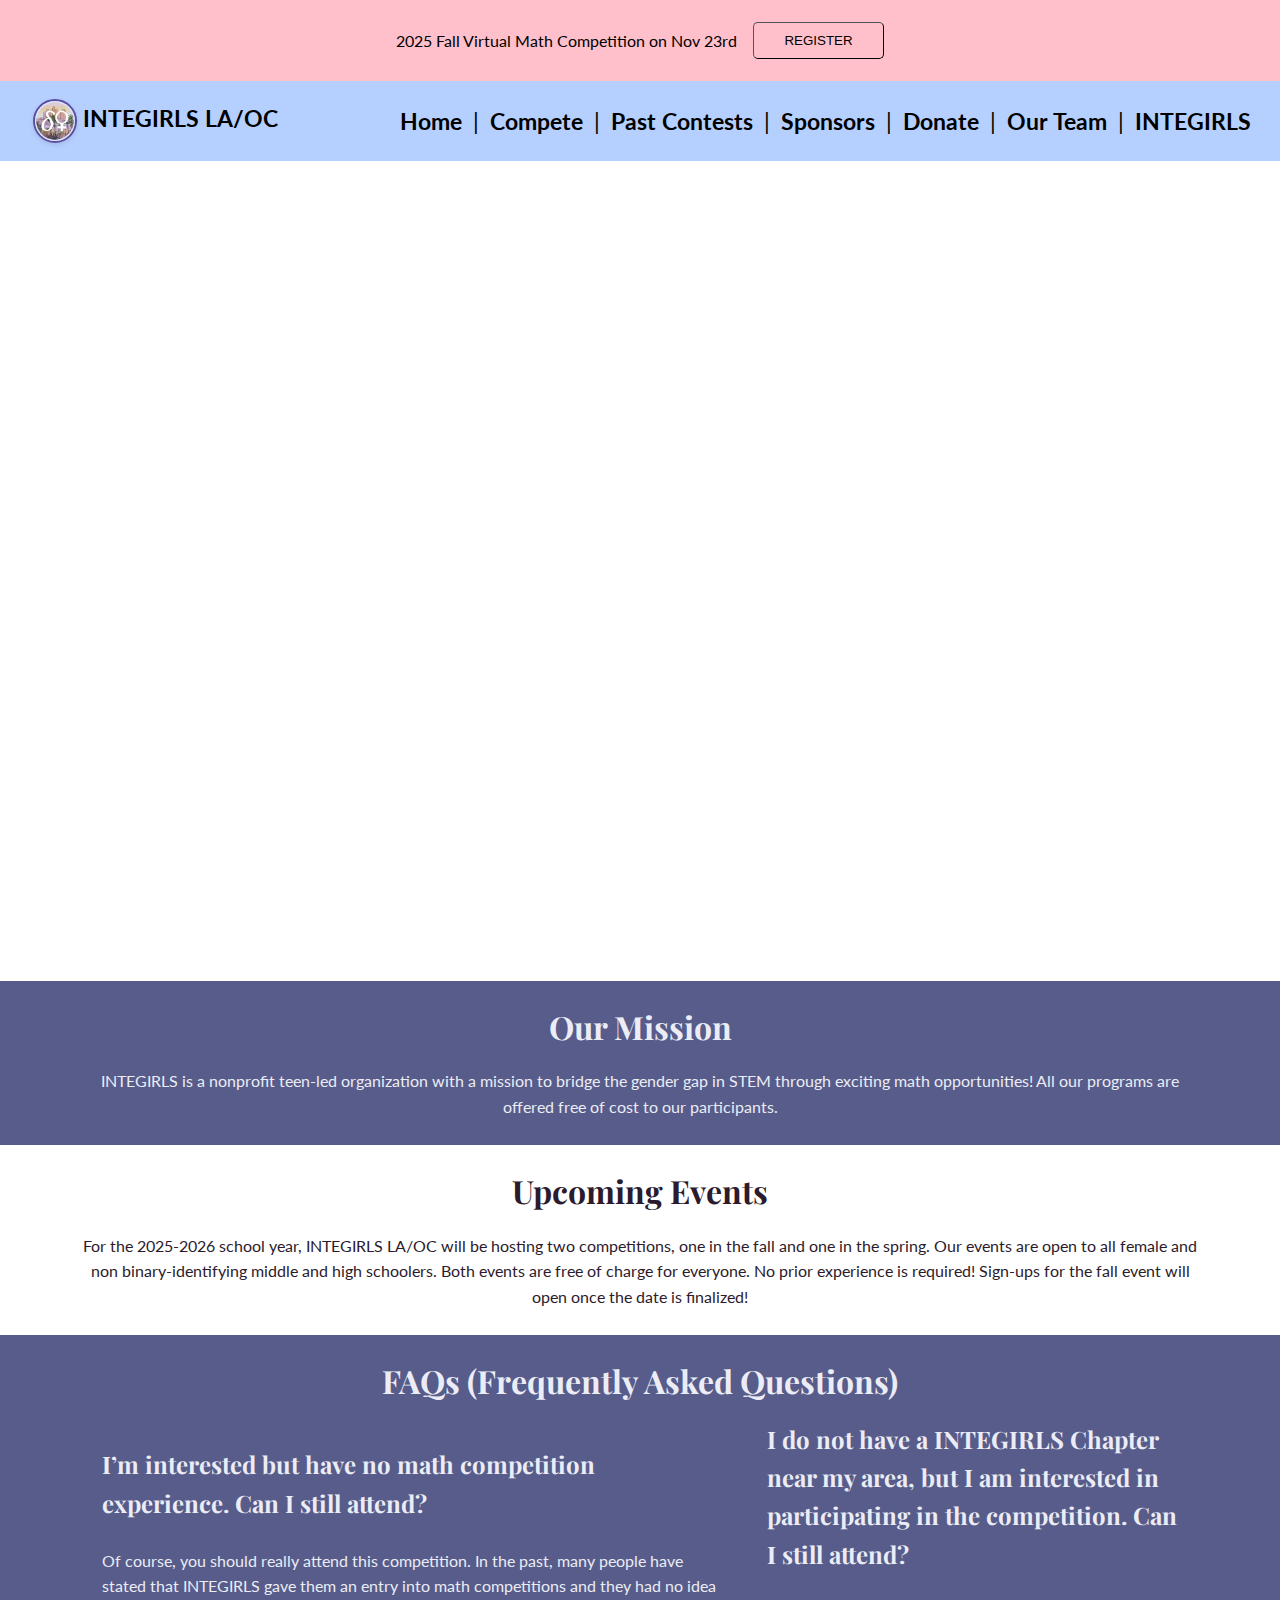
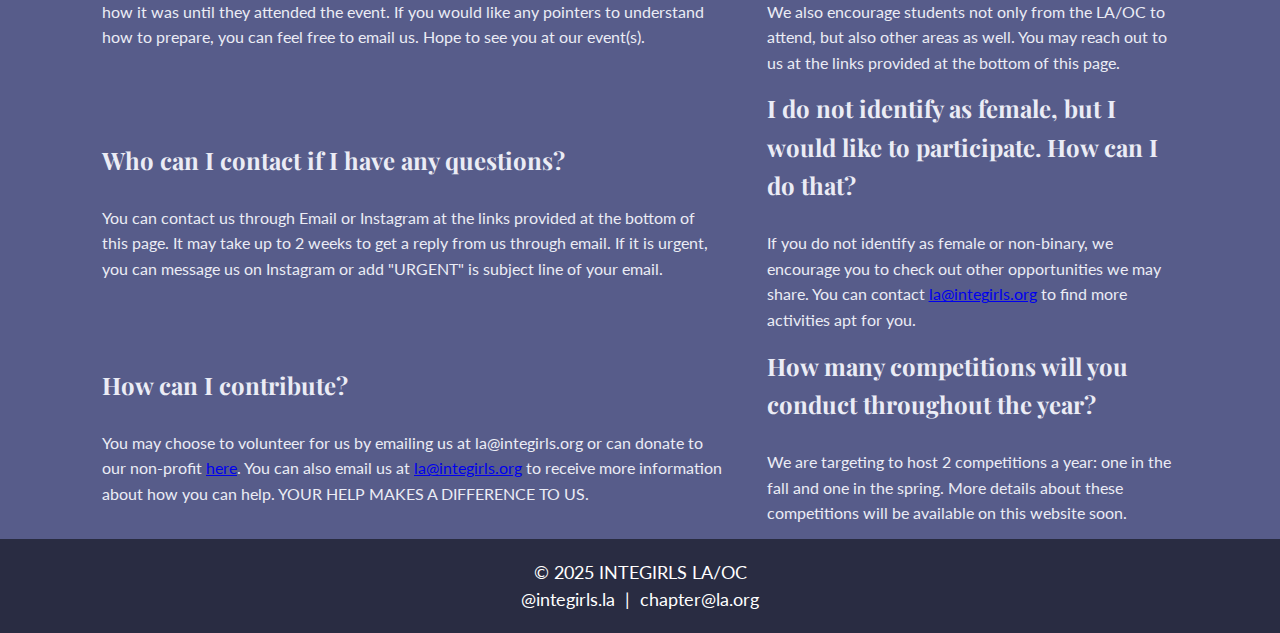
<file: index.html>
<!DOCTYPE html>
<html lang = "en">
<head>
    <title>INTEGIRLS LA/OC</title>
    <meta charset="UTF-8">
    <meta name="viewport" content="width=device-width, initial-scale=1">
    
    <!--<link rel="icon" type="image/x-icon" href="header-footer/ig_logo.jpg">-->
    <link rel="icon" type="image/png" href="header-footer/favicon.ico">
    
    <link rel="stylesheet" href="index-style.css">
    <link rel="preconnect" href="https://fonts.googleapis.com">
    <link rel="preconnect" href="https://fonts.gstatic.com" crossorigin>
    <link rel="stylesheet" href="https://fonts.googleapis.com/css2?family=Lato:wght@400;700&family=Playfair+Display:ital,wght@0,400..900;1,400..900&display=swap">
</head>
<body>
    <!--Announcement bar-->
    <div id="announcement-placeholder">
        <script>
            fetch("announcement/announcement.html")
            .then(response => response.text())
            .then(data => {
            document.getElementById("announcement-placeholder").innerHTML = data;
            });
        </script>
    </div>
    <div class="main-body">
        <!-- Header -->
        <div class="top-bar">
            <table style="width: 100%;">
                <tr>
                    <td style="text-align: left;">
                        <span style="line-height: 1"><b>  </b></span>
                        <img src="header-footer/ig_logo.jpg" alt="Logo" class="header-logo">
                        <span style="line-height: 1"><b>INTEGIRLS LA/OC</b></span>
                    </td>
                    <td style="text-align: right;">
                        <a href="/">Home</a> |
                        <a href="/compete">Compete</a> |
                        <a href="/pastcontests">Past Contests</a> |
                        <a href="/sponsors">Sponsors</a> |
                        <a href="/donate">Donate</a> |
                        <a href="/team">Our Team</a> |
                        <a href="https://www.integirls.org/"  target="_blank">INTEGIRLS</a>
                    </td>
                </tr>
            </table>
        </div>

        <main>
            <section class="hero">
                <h1 class="fade-in">INTEGIRLS LA/OC</h1>
            </section>

            <!-- Add your mission statement below -->
            <section class="mission">
                <h2>Our Mission</h2>
                <p>INTEGIRLS is a nonprofit teen-led organization with a mission to bridge the gender gap in STEM through exciting math opportunities! All our programs are offered free of cost to our participants.</p>
            </section>

            <!-- Add something you want to highlight on the homepage, such as an upcoming event, below! (placeholder modified from Bay Area website)-->
            <section class="long-announcement">
                <h2>Upcoming Events</h2>
                <p>For the 2025-2026 school year, INTEGIRLS LA/OC will be hosting two competitions, one in the fall and one in the spring.
                    Our events are open to all female and non binary-identifying middle and high schoolers. Both events are free of charge for everyone. No prior experience is required!
                    Sign-ups for the fall event will open once the date is finalized!</p>
            </section>

            <section class="faq">
                <h2>FAQs (Frequently Asked Questions)</h2>
                <table>
                    <tr>
                        <td style="padding-left: 20px; padding-right: 20px; text-align: left;">
                            <h4>I’m interested but have no math competition experience. Can I still attend?</h4><br>
                            Of course, you should really attend this competition. In the past, many people have stated that INTEGIRLS gave them an entry into math competitions and they had no idea how it was until they attended the event. If you would like any pointers to understand how to prepare, you can feel free to email us. Hope to see you at our event(s).
                        </td>
                        <td style="padding-left: 20px; padding-right: 20px; text-align: left;">
                            <h4>I do not have a INTEGIRLS Chapter near my area, but I am interested in participating in the competition. Can I still attend?</h4><br>
                            We also encourage students not only from the LA/OC to attend, but also other areas as well. You may reach out to us at the links provided at the bottom of this page.
                        </td>
                    </tr>
                    <tr>
                        <td style="padding-left: 20px; padding-right: 20px; text-align: left;">
                            <h4>Who can I contact if I have any questions?</h4><br>
                            You can contact us through Email or Instagram at the links provided at the bottom of this page. It may take up to 2 weeks to get a reply from us through email. If it is urgent, you can message us on Instagram or add "URGENT" is subject line of your email. 
                        </td>
                        <td style="padding-left: 20px; padding-right: 20px; text-align: left;">
                            <h4>I do not identify as female, but I would like to participate. How can I do that?</h4><br>
                            If you do not identify as female or non-binary, we encourage you to check out other opportunities we may share. You can contact <a href="mailto:la@integirls.org">la@integirls.org</a> to find more activities apt for you.
                        </td>
                    </tr>
                    <tr>
                        <td style="padding-left: 20px; padding-right: 20px; text-align: left;">
                            <h4>How can I contribute?</h4><br>
                            You may choose to volunteer for us by emailing us at la@integirls.org or can donate to our non-profit <a href="https://integirls.github.io/donate/index.html">here</a>. You can also email us at <a href="mailto:la@integirls.org">la@integirls.org</a> to receive more information about how you can help. YOUR HELP MAKES A DIFFERENCE TO US. 
                        </td>
                        <td style="padding-left: 20px; padding-right: 20px; text-align: left;">
                            <h4>How many competitions will you conduct throughout the year?</h4><br>
                            We are targeting to host 2 competitions a year: one in the fall and one in the spring. More details about these competitions will be available on this website soon.
                        </td>
                    </tr>
                </table>
            </section>
        </main>

        <!-- Footer -->
        <div class="footer">
            <div>© 2025 INTEGIRLS LA/OC</div>
            <div>
                <a href="https://www.instagram.com/integirls.la" target="_blank">@integirls.la</a> |
                <a href="mailto:la@integirls.org">chapter@la.org</a>
            </div>
        </div>
    </div>
</body>
</html>
</file>
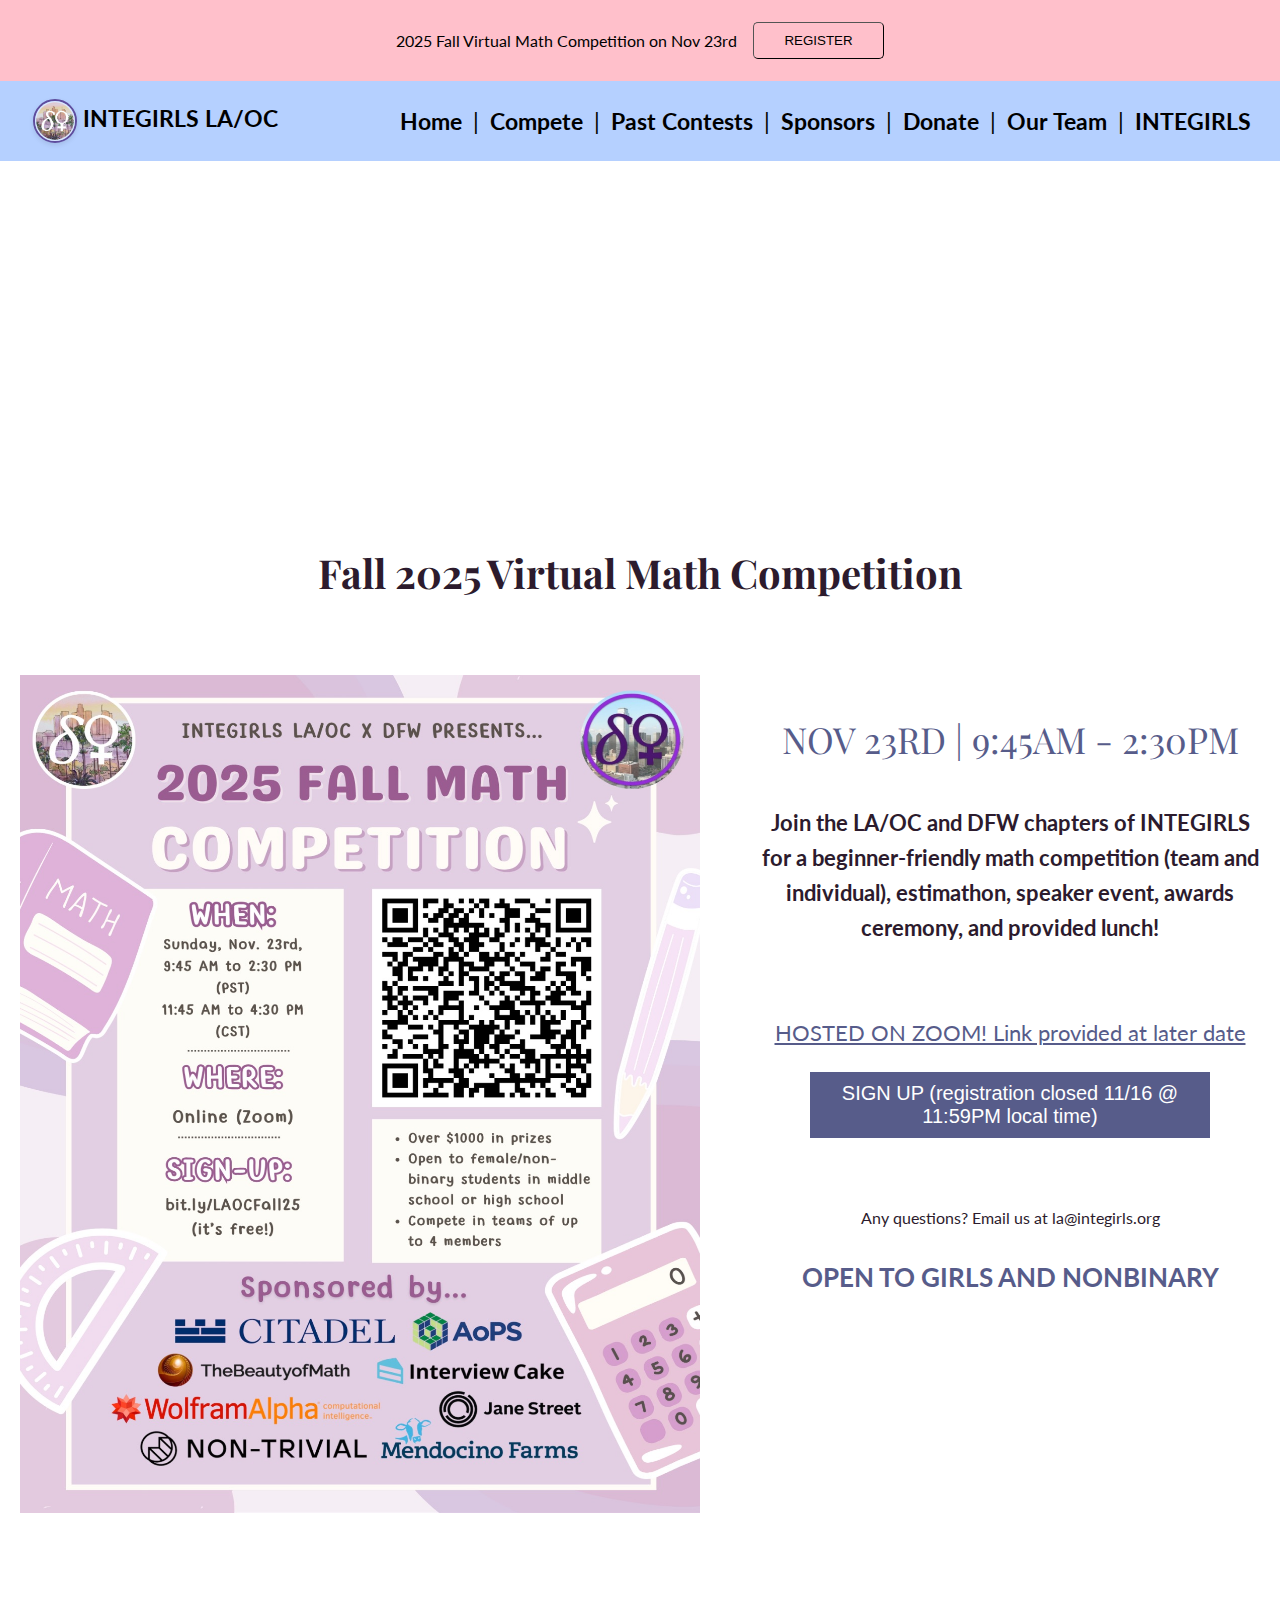
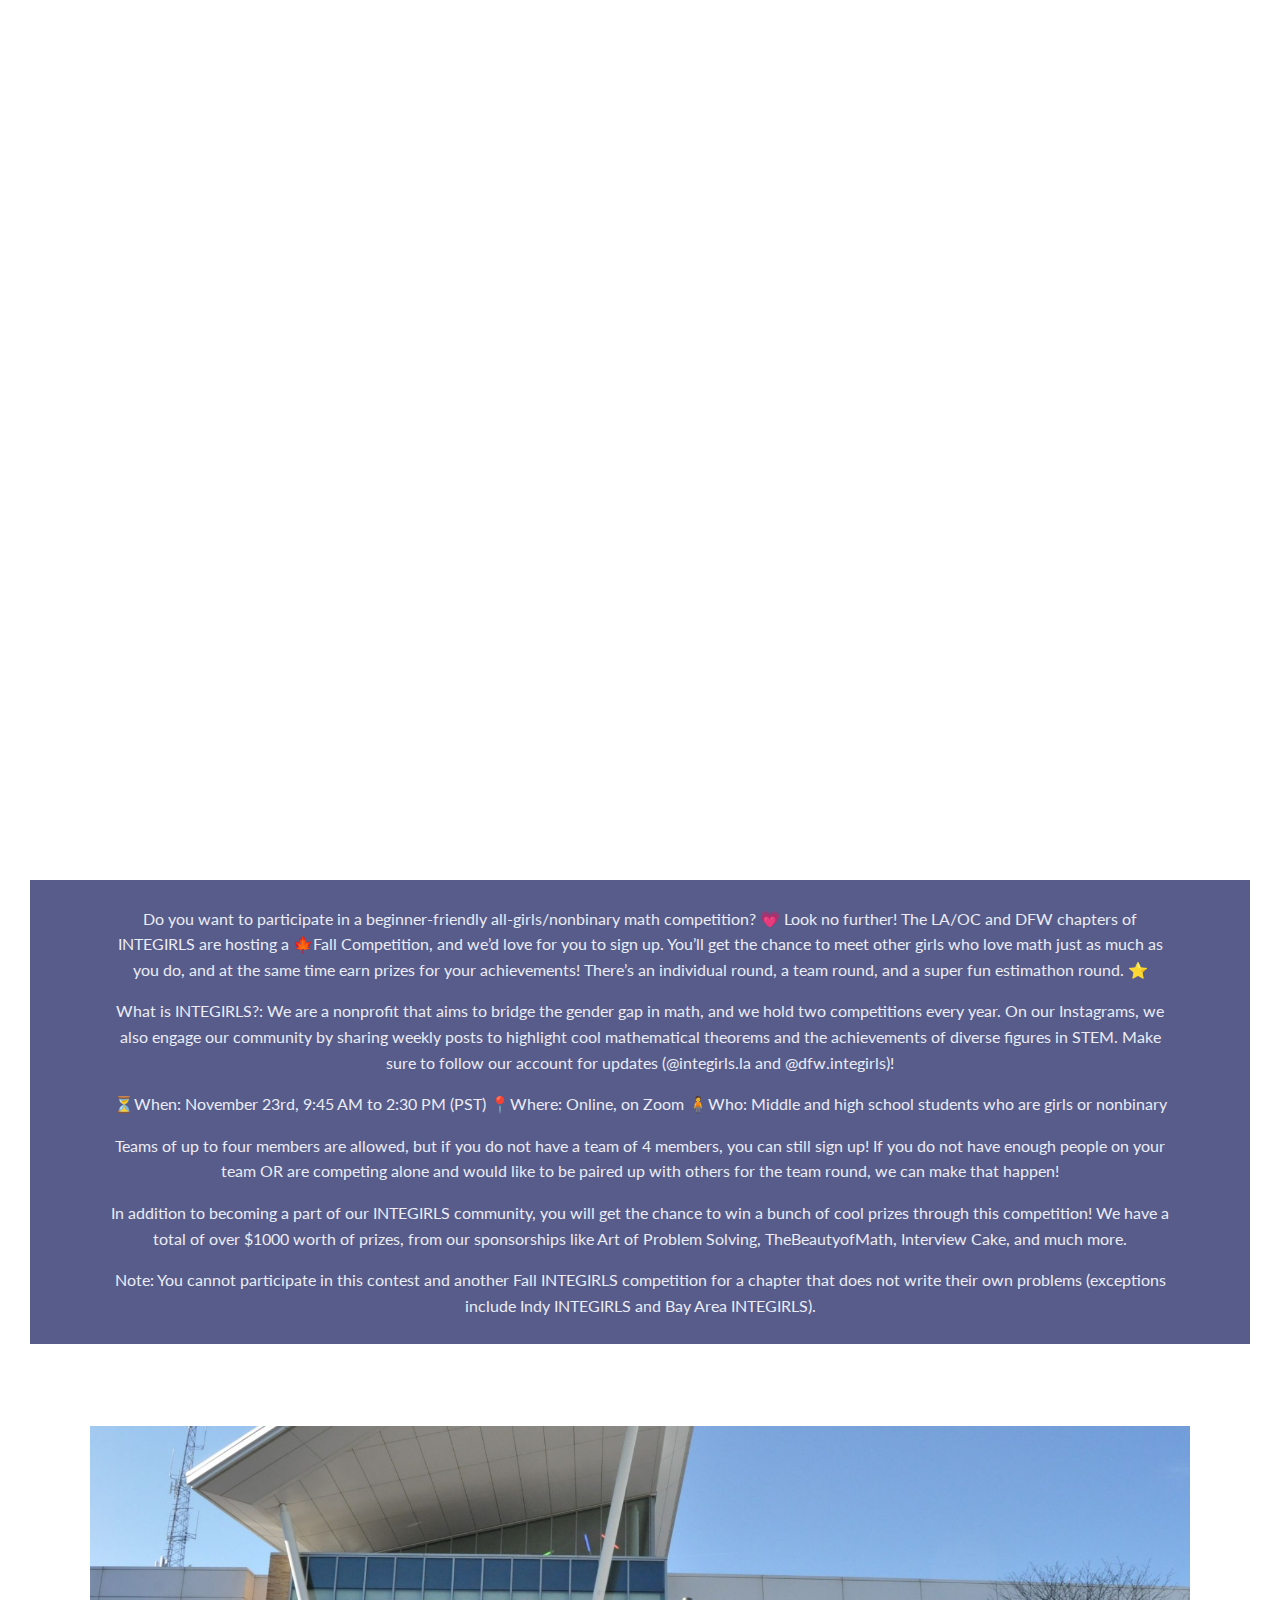
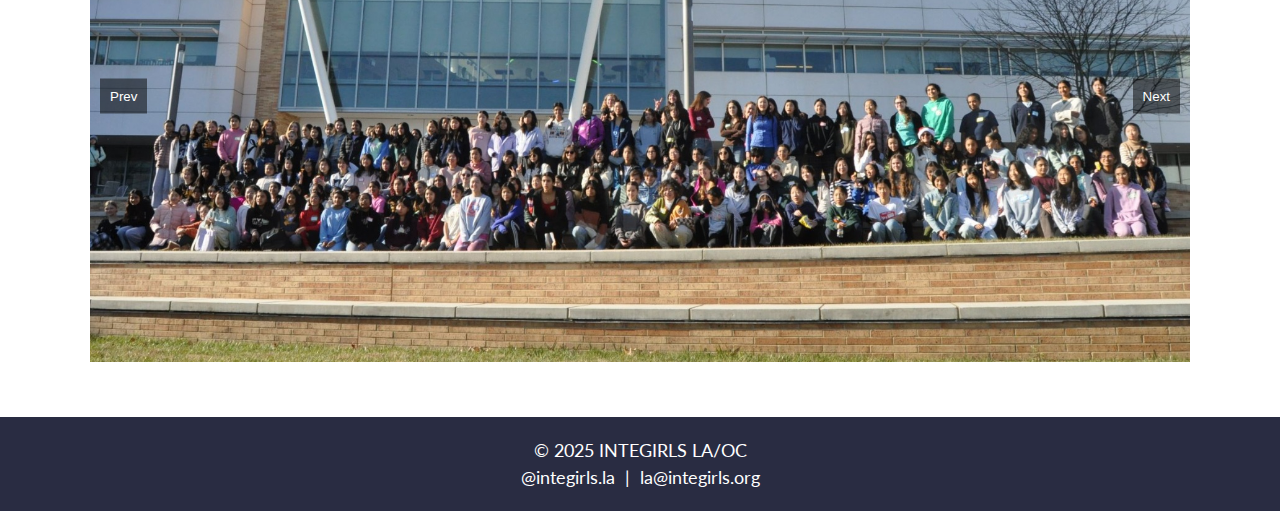
<file: compete/index.html>
<!DOCTYPE html>
<html lang = "en">
<head>
    <title>Compete</title>
    <meta charset="UTF-8">
    <meta name="viewport" content="width=device-width, initial-scale=1">
    <!--<link rel="icon" type="image/x-icon" href="../header-footer/ig_logo.jpg">-->
    <link rel="icon" type="image/png" href="../header-footer/favicon.ico">
    <link rel="stylesheet" href="../index-style.css">
    <link rel="stylesheet" href="compete-style.css">
    <link rel="preconnect" href="https://fonts.googleapis.com">
    <link rel="preconnect" href="https://fonts.gstatic.com" crossorigin>
    <link rel="stylesheet" href="https://fonts.googleapis.com/css2?family=Lato:wght@400;700&family=Playfair+Display:ital,wght@0,400..900;1,400..900&display=swap">
</head>
<body>
    <!--Announcement bar-->
    <div id="announcement-placeholder">
        <script>
            fetch("../announcement/announcement.html")
            .then(response => response.text())
            .then(data => {
            document.getElementById("announcement-placeholder").innerHTML = data;
            });
        </script>
    </div>
    <div class="main-body">
        <!-- Header -->
        <div class="top-bar">
            <table style="width: 100%;">
                <tr>
                    <td style="text-align: left;">
                        <span style="line-height: 1"><b>  </b></span>
                        <img src="../header-footer/ig_logo.jpg" alt="Logo" class="header-logo">
                        <span style="line-height: 1"><b>INTEGIRLS LA/OC</b></span>
                    </td>
                    <td style="text-align: right;">
                        <a href="../">Home</a> |
                        <a href="/">Compete</a> |
                        <a href="../pastcontests">Past Contests</a> |
                        <a href="../sponsors">Sponsors</a> |
                        <a href="../donate">Donate</a> |
                        <a href="../team">Our Team</a> |
                        <a href="https://www.integirls.org/"  target="_blank">INTEGIRLS</a>
                    </td>
                </tr>
            </table>
        </div>

        <main>
            <section class="hero">
                <h1 class="fade-in">Compete</h1>
            </section>

            <!-- Add your next competition below -->
            <section class="upcoming">
                <h2 align="center">Fall 2025 Virtual Math Competition</h2>
            </section>

            <!-- Add your event poster image and registration links below -->
        
        
        
        
        
            
    <div class="container">
                <div class="left_box">
                    
                    <img src="compete-images/INTEGIRLS_LAOC_Fall_2025_Flyer_1.jpeg" alt="Competition Flyer" width="680" height="838">  
                </div>
                
                <div class="right_box">
                <p align="center" class="p1"> NOV 23RD | 9:45AM - 2:30PM</p>
                
                <p align="center" class="p2"> <strong>Join the LA/OC and DFW chapters of INTEGIRLS for a beginner-friendly math competition (team and individual), estimathon, speaker event, awards ceremony, and provided lunch! </strong></p>
                <br>
                
                
                <p align="center" class="p3"><a href="tbdzoomlink" style="color:#575c8a" >HOSTED ON ZOOM! Link provided at later date</a></p>
                
                
                <form action="bit.ly/LAOCFall25">            
                <button class="custom-button">SIGN UP (registration closed 11/16 @ 11:59PM local time)</button>
                </form>
                
                <br>
                <br>
                
                <p align="center">Any questions? Email us at la@integirls.org                </p>
                <p align="center" class="p5"><strong>OPEN TO GIRLS AND NONBINARY </strong></p>
                </div>

                <div class="form_box">
                <iframe src="https://docs.google.com/forms/d/e/1FAIpQLSdY1HJECJLNvhqYPu21M5RD-ClQ_DAelURuhwPdj5CUDjdkQw/viewform"
                width="500" height="800" frameborder="0" marginheight="0" marginwidth="0">
                Sign-Ups for the 2025 Fall LA/OC & DFW INTEGIRLS Math Competition
                </iframe>
                 </div>
            </div>
            

            
    </div>


    <div class="faq">
            <!-- Add something you want to show your appreciation)-->
    <section>
    
        
        
        <p align="center">Do you want to participate in a beginner-friendly all-girls/nonbinary math competition? 💗 Look no further! The LA/OC and DFW chapters of INTEGIRLS are hosting a 🍁Fall Competition, and we’d love for you to sign up. You’ll get the chance to meet other girls who love math just as much as you do, and at the same time earn prizes for your achievements! There’s an individual round, a team round, and a super fun estimathon round. ⭐️ </p>

    <p align="center">
    What is INTEGIRLS?: We are a nonprofit that aims to bridge the gender gap in math, and we hold two competitions every year. On our Instagrams, we also engage our community by sharing weekly posts to highlight cool mathematical theorems and the achievements of diverse figures in STEM. Make sure to follow our account for updates (@integirls.la and @dfw.integirls)!</p>

    <p align="center">

    ⏳When: November 23rd, 9:45 AM to 2:30 PM (PST)
    📍Where: Online, on Zoom
    🧍Who: Middle and high school students who are girls or nonbinary
    </p>

    <p align="center">
    Teams of up to four members are allowed, but if you do not have a team of 4 members, you can still sign up!
    If you do not have enough people on your team OR are competing alone and would like to be paired up with others for the team round, we can make that happen!
</p>

    <p align="center">In addition to becoming a part of our INTEGIRLS community, you will get the chance to win a bunch of cool prizes through this competition!
We have a total of over $1000 worth of prizes, from our sponsorships like Art of Problem Solving, TheBeautyofMath, Interview Cake, and much more.
</p>

<p align="center">Note: You cannot participate in this contest and another Fall INTEGIRLS competition for a chapter that does not write their own problems (exceptions include Indy INTEGIRLS and Bay Area INTEGIRLS). </p>
            </section>
    
    </div>
            
            <br>
            <br>
            
    
    
    
    <div class="slider">
        <div class="slider-wrapper">
            <div class="slide"><img src="./compete-images/event01.jpg" alt="Image1"></div>

            <div class="slide"><img src="./compete-images/event02.jpg" alt="Image2"></div>

            <div class="slide"><img src="./compete-images/event03.jpg" alt="Image3"></div>
            
            <div class="slide"><img src="./compete-images/event04.jpg" alt="Image4"></div>
            
            <div class="slide"><img src="./compete-images/event05.jpg" alt="Image5"></div>

        </div>

        <button class="prev">Prev</button>


        <button class="next">Next</button>



    </div>


    
    
    
    <br>
    <br>
            

    
    
    
    



    
            
    </main>

    <!-- image slider controller-->
    <script>
    const sliderWrapper = document.querySelector('.slider-wrapper');
    const slides = document.querySelectorAll('.slide');
    const prevButton = document.querySelector('.prev');
    const nextButton = document.querySelector('.next');

    let currentIndex = 0;

    prevButton.addEventListener('click', () => {

        if (currentIndex > 0) {
            currentIndex--;
            updateSliderPosition();
        }
    });


    nextButton.addEventListener('click', () => {

        if (currentIndex < slides.length - 1) {
            currentIndex++;
            updateSliderPosition();
        }


    });


    function updateSliderPosition() {
        sliderWrapper.style.transform = `translateX(-${currentIndex * 100}%)`;
    }

    </script>


        <!-- Footer -->
        <div class="footer">
            <div>© 2025 INTEGIRLS LA/OC</div>
            <div>
                <a href="https://www.instagram.com/integirls.la" target="_blank">@integirls.la</a> |
                <a href="mailto:la@integirls.org">la@integirls.org</a>
            </div>
        </div>
    </div>
</body>
</html>
</file>
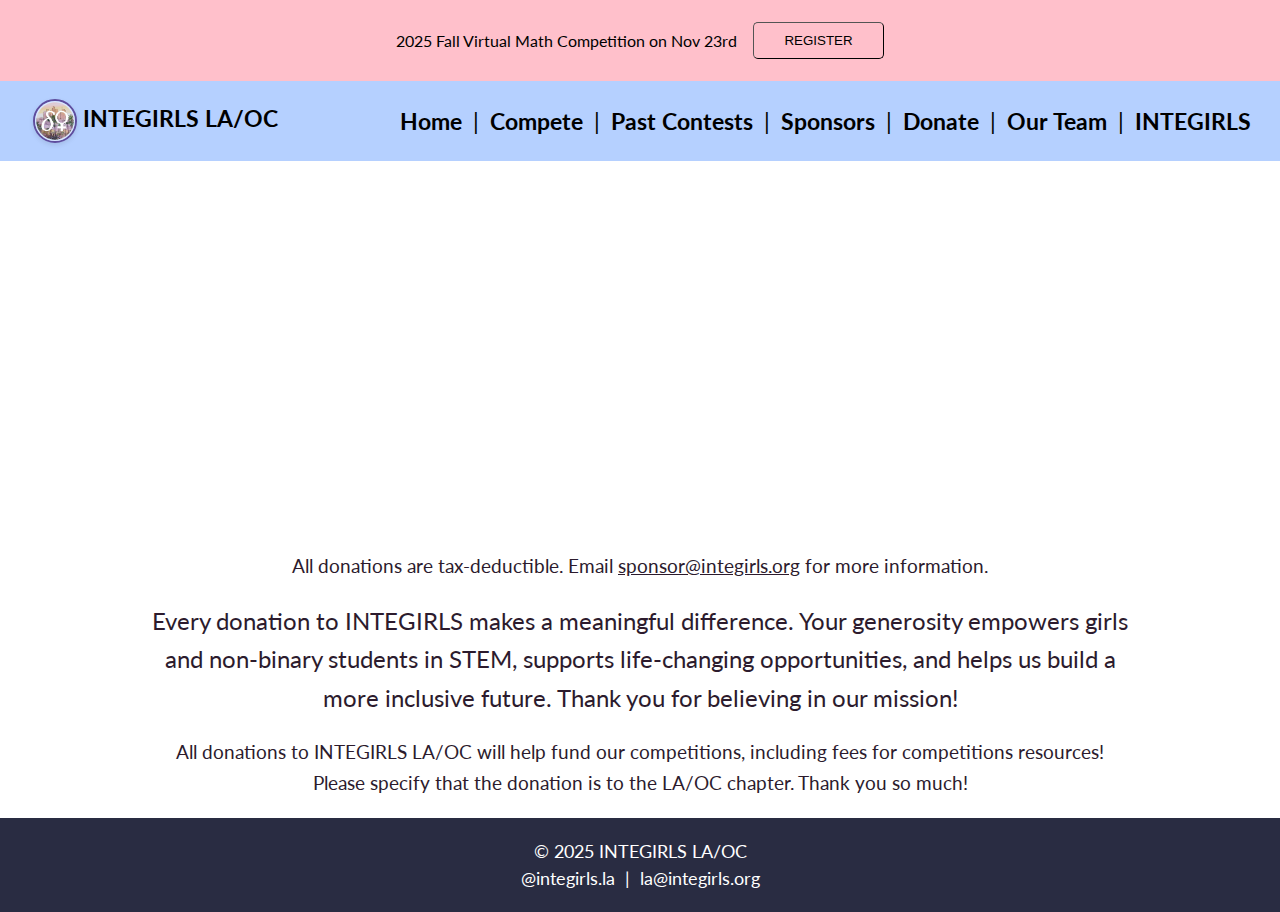
<file: donate/index.html>
<!DOCTYPE html>
<html lang = "en">
<head>
    <title>INTEGIRLS LA/OC</title>
    <meta charset="UTF-8">
    <meta name="viewport" content="width=device-width, initial-scale=1">
    <!--<link rel="icon" type="image/x-icon" href="../header-footer/ig_logo.jpg">-->
    <link rel="icon" type="image/png" href="../header-footer/favicon.ico">
    <link rel="stylesheet" href="../index-style.css">
    <link rel="stylesheet" href="donate-style.css">
    <link rel="preconnect" href="https://fonts.googleapis.com">
    <link rel="preconnect" href="https://fonts.gstatic.com" crossorigin>
    <link rel="stylesheet" href="https://fonts.googleapis.com/css2?family=Lato:wght@400;700&family=Montserrat:wght@600;700&display=swap">
</head>
<body>
    <!--Announcement bar-->
    <div id="announcement-placeholder">
        <script>
            fetch("../announcement/announcement.html")
            .then(response => response.text())
            .then(data => {
            document.getElementById("announcement-placeholder").innerHTML = data;
            });
        </script>
    </div>
    <div class="main-body">
        <!-- Header -->
        <div class="top-bar">
            <table style="width: 100%;">
                <tr>
                    <td style="text-align: left;">
                        <span style="line-height: 1"><b>  </b></span>
                        <img src="../header-footer/ig_logo.jpg" alt="Logo" class="header-logo">
                        <span style="line-height: 1"><b>INTEGIRLS LA/OC</b></span>
                    </td>
                    <td style="text-align: right;">
                        <a href="../">Home</a> |
                        <a href="../compete">Compete</a> |
                        <a href="../pastcontests">Past Contests</a> |
                        <a href="../sponsors">Sponsors</a> |
                        <a href="/">Donate</a> |
                        <a href="../team">Our Team</a> |
                        <a href="https://www.integirls.org/"  target="_blank">INTEGIRLS</a>
                    </td>
                </tr>
            </table>
        </div>


        <main>
            <section class="donate-hero">
                <h1 class="fade-in">Donate</h1>
            </section>
            <p id="red-text">
                All donations are tax-deductible. Email <u>sponsor@integirls.org</u> for more information.
            </p>
            <!-- edit the following text if you'd like to include anything or state something differently -->
            <p class="large-text">
                Every donation to INTEGIRLS makes a meaningful difference.
                Your generosity empowers girls and non-binary students in STEM, supports life-changing opportunities, and helps us build a more inclusive future.
                Thank you for believing in our mission!
            </p>

            <!-- edit the following text to indicate what your funds will be used for, and what chapter you are -->
            <p class="small-text">
                All donations to INTEGIRLS LA/OC will help fund our competitions, including fees for competitions resources!
                Please specify that the donation is to the LA/OC chapter. Thank you so much!
            </p>
        </main>

        <!-- Footer -->
        <div class="footer">
            <div>© 2025 INTEGIRLS LA/OC</div>
            <div>
                <a href="https://www.instagram.com/integirls.la" target="_blank">@integirls.la</a> |
                <a href="mailto:la@integirls.org">la@integirls.org</a>
            </div>
        </div>
    </div>
</body>
</html>
</file>
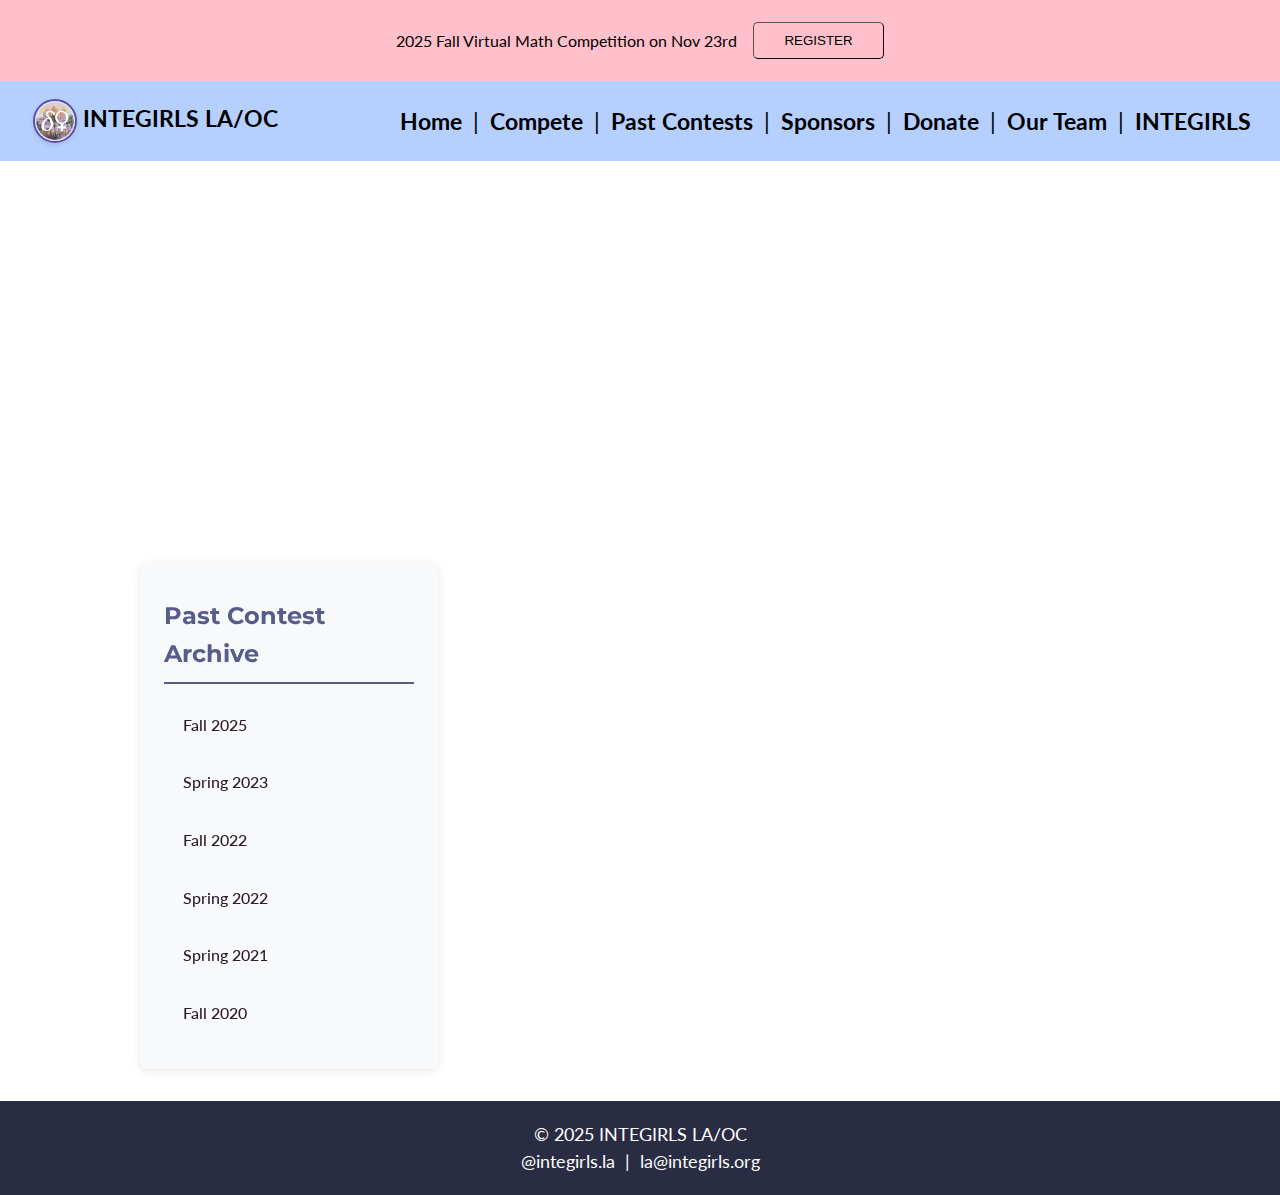
<file: pastcontests/index.html>
<!DOCTYPE html>
<html lang = "en">
<head>
    <title>INTEGIRLS LA/OC</title>
    <meta charset="UTF-8">
    <meta name="viewport" content="width=device-width, initial-scale=1">
    <!--<link rel="icon" type="image/x-icon" href="../header-footer/ig_logo.jpg">-->
    <link rel="icon" type="image/png" href="../header-footer/favicon.ico">
    <link rel="stylesheet" href="../index-style.css">
    <link rel="stylesheet" href="pastcontests-style.css">
    <link rel="preconnect" href="https://fonts.googleapis.com">
    <link rel="preconnect" href="https://fonts.gstatic.com" crossorigin>
    <link rel="stylesheet" href="https://fonts.googleapis.com/css2?family=Lato:wght@400;700&family=Montserrat:wght@600;700&display=swap">
</head>
<body>
    <!--Announcement bar-->
    <div id="announcement-placeholder">
        <script>
            fetch("../announcement/announcement.html")
            .then(response => response.text())
            .then(data => {
            document.getElementById("announcement-placeholder").innerHTML = data;
            });
        </script>
    </div>
    <div class="main-body">
        <!-- Header -->
        <div class="top-bar">
            <table style="width: 100%;">
                <tr>
                    <td style="text-align: left;">
                        <span style="line-height: 1"><b>  </b></span>
                        <img src="../header-footer/ig_logo.jpg" alt="Logo" class="header-logo">
                        <span style="line-height: 1"><b>INTEGIRLS LA/OC</b></span>
                    </td>
                    <td style="text-align: right;">
                        <a href="../">Home</a> |
                        <a href="../compete">Compete</a> |
                        <a href="/">Past Contests</a> |
                        <a href="../sponsors">Sponsors</a> |
                        <a href="../donate">Donate</a> |
                        <a href="../team">Our Team</a> |
                        <a href="https://www.integirls.org/"  target="_blank">INTEGIRLS</a>
                    </td>
                </tr>
            </table>
        </div>

        <main>
            <section class="hero">
                <h1 class="fade-in">Past Contests</h1>
            </section>
            
            <div class="contest-container">
                <!-- Vertical Subnav -->
                <nav class="year-subnav">
                    <h3>Past Contest Archive</h3>
                    <ul class="year-list">
                        <li><a href="#Fall 2025" class="year-link" data-year="Fall 2025">Fall 2025</a></li>
                        <li><a href="#Spring 2023" class="year-link" data-year="Spring 2023">Spring 2023</a></li>
                        <li><a href="#Fall 2022" class="year-link" data-year="Fall 2022">Fall 2022</a></li>
                        <li><a href="#Spring 2022" class="year-link" data-year="Spring 2022">Spring 2022</a></li>
                        <li><a href="#Spring 2021" class="year-link" data-year="Spring 2021">Spring 2021</a></li>
                        <li><a href="#Fall 2020" class="year-link" data-year="Fall 2020">Fall 2020</a></li>
                    </ul>
                </nav>

                <!-- Content Area -->
                <div class="contest-content">

                    <div id="Fall 2025" class="year-content">
                        <h2>Fall 2025 Virtual Math Contest</h2>
                        <p>Information about the Fall 2025 contest</p>
                        <div class="contest-imgs">
                            <img src="pastcontests-images/spring_2023_1.png" alt="Fall 2025 Image 1">
                            <img src="pastcontests-images/spring_2023_2.png" alt="Fall 2025 Image 2">
                        </div>
                        
                    </div>


                    <div id="Spring 2023" class="year-content">
                        <h2>Spring 2023 Virtual Math Contest</h2>
                        <p>Information about the Spring 2023 contest</p>
                        <div class="contest-imgs">
                            <img src="pastcontests-images/spring_2023_1.png" alt="Spring 2023 Image 1">
                            <img src="pastcontests-images/spring_2023_2.png" alt="Spring 2023 Image 2">
                        </div>
                        
                    </div>

                    <div id="Fall 2022" class="year-content">
                        <h2>Fall 2022 Virtual Math Contest</h2>
                        <p>Information about the Fall 2022 contest</p>
                        <!-- Add contest details, results, problems, etc. -->
                        <div class="contest-imgs">
                            <img src="pastcontests-images/fall_2022_1.png" alt="Fall 2022 Image 1">
                            <img src="pastcontests-images/fall_2022_2.png" alt="Fall 2022 Image 2">
                            <img src="pastcontests-images/fall_2022_3.png" alt="Fall 2022 Image 3">
                        </div>
                    </div>

                    <div id="Spring 2022" class="year-content">
                        <h2>Spring 2022 Virtual Math Contest</h2>
                        <p>Information about the Spring 2022 contest</p>
                        <!-- Add contest details, results, problems, etc. -->
                         <div class="contest-imgs">
                            <img src="pastcontests-images/spring_2022_1.png" alt="Spring 2022 Image 1">
                            <img src="pastcontests-images/spring_2022_2.png" alt="Spring 2022 Image 2">
                            <img src="pastcontests-images/spring_2022_3.png" alt="Spring 2022 Image 3">
                            <img src="pastcontests-images/spring_2022_4.png" alt="Spring 2022 Image 4">
                            <img src="pastcontests-images/spring_2022_5.png" alt="Spring 2022 Image 5">
                            <img src="pastcontests-images/spring_2022_6.png" alt="Spring 2022 Image 6">
                            <img src="pastcontests-images/spring_2022_7.png" alt="Spring 2022 Image 7">
                        </div>
                    </div>

                    <div id="Spring 2021" class="year-content">
                        <h2>Spring 2021 Virtual Math Contest</h2>
                        <p>Information about the Fall 2023 contest</p>
                        <!-- Add contest details, results, problems, etc. -->
                        <div class="contest-imgs">
                            <img src="pastcontests-images/spring_2021_1.png" alt="Spring 2021 Image 1">
                            <img src="pastcontests-images/spring_2021_2.png" alt="Spring 2021 Image 2">
                            <img src="pastcontests-images/spring_2021_3.png" alt="Spring 2021 Image 3">
                            <img src="pastcontests-images/spring_2021_4.png" alt="Spring 2021 Image 4">

                        </div>
                    </div>

                    <div id="Fall 2020" class="year-content">
                        <h2>Fall 2020 Virtual Math Contest</h2>
                        <p>Information about the Fall 2020 contest</p>
                        <!-- Add contest details, results, problems, etc. -->
                          <div class="contest-imgs">
                            <img src="pastcontests-images/fall_2020_1.png" alt="Fall 2020 Image 1">
                            <img src="pastcontests-images/fall_2020_2.png" alt="Fall 2020 Image 2">
                            <img src="pastcontests-images/fall_2020_3.png" alt="Fall 2020 Image 3">
                            <img src="pastcontests-images/fall_2020_4.png" alt="Fall 2020 Image 4">
                            <img src="pastcontests-images/fall_2020_5.png" alt="Fall 2020 5">
                            <img src="pastcontests-images/fall_2020_6.png" alt="Fall 2020 Image 6">
                            <img src="pastcontests-images/fall_2020_7.png" alt="Fall 2020 Image 7">
                        </div>
                    </div>

 
            </div>
            

        </main>

        <!-- Footer -->
        <div class="footer">
            <div>© 2025 INTEGIRLS LA/OC</div>
            <div>
                <a href="https://www.instagram.com/integirls.la" target="_blank">@integirls.la</a> |
                <a href="mailto:la@integirls.org">la@integirls.org</a>
            </div>
        </div>

        <script>
            // JavaScript for year navigation
            document.addEventListener('DOMContentLoaded', function() {
                const yearLinks = document.querySelectorAll('.year-link');
                const yearContents = document.querySelectorAll('.year-content');
                const defaultContent = document.querySelector('.default-content');

                yearLinks.forEach(link => {
                    link.addEventListener('click', function(e) {
                        e.preventDefault();
                        
                        // Remove active class from all links and content
                        yearLinks.forEach(l => l.classList.remove('active'));
                        yearContents.forEach(c => c.classList.remove('active'));
                        
                        // Hide default content
                        if (defaultContent) {
                            defaultContent.style.display = 'none';
                        }
                        
                        // Add active class to clicked link
                        this.classList.add('active');
                        
                        // Show corresponding content
                        const targetYear = this.getAttribute('data-year');
                        const targetContent = document.getElementById(targetYear);
                        if (targetContent) {
                            targetContent.classList.add('active');
                        }
                    });
                });
            });
        </script>
    </div>
</body>
</html>
</file>
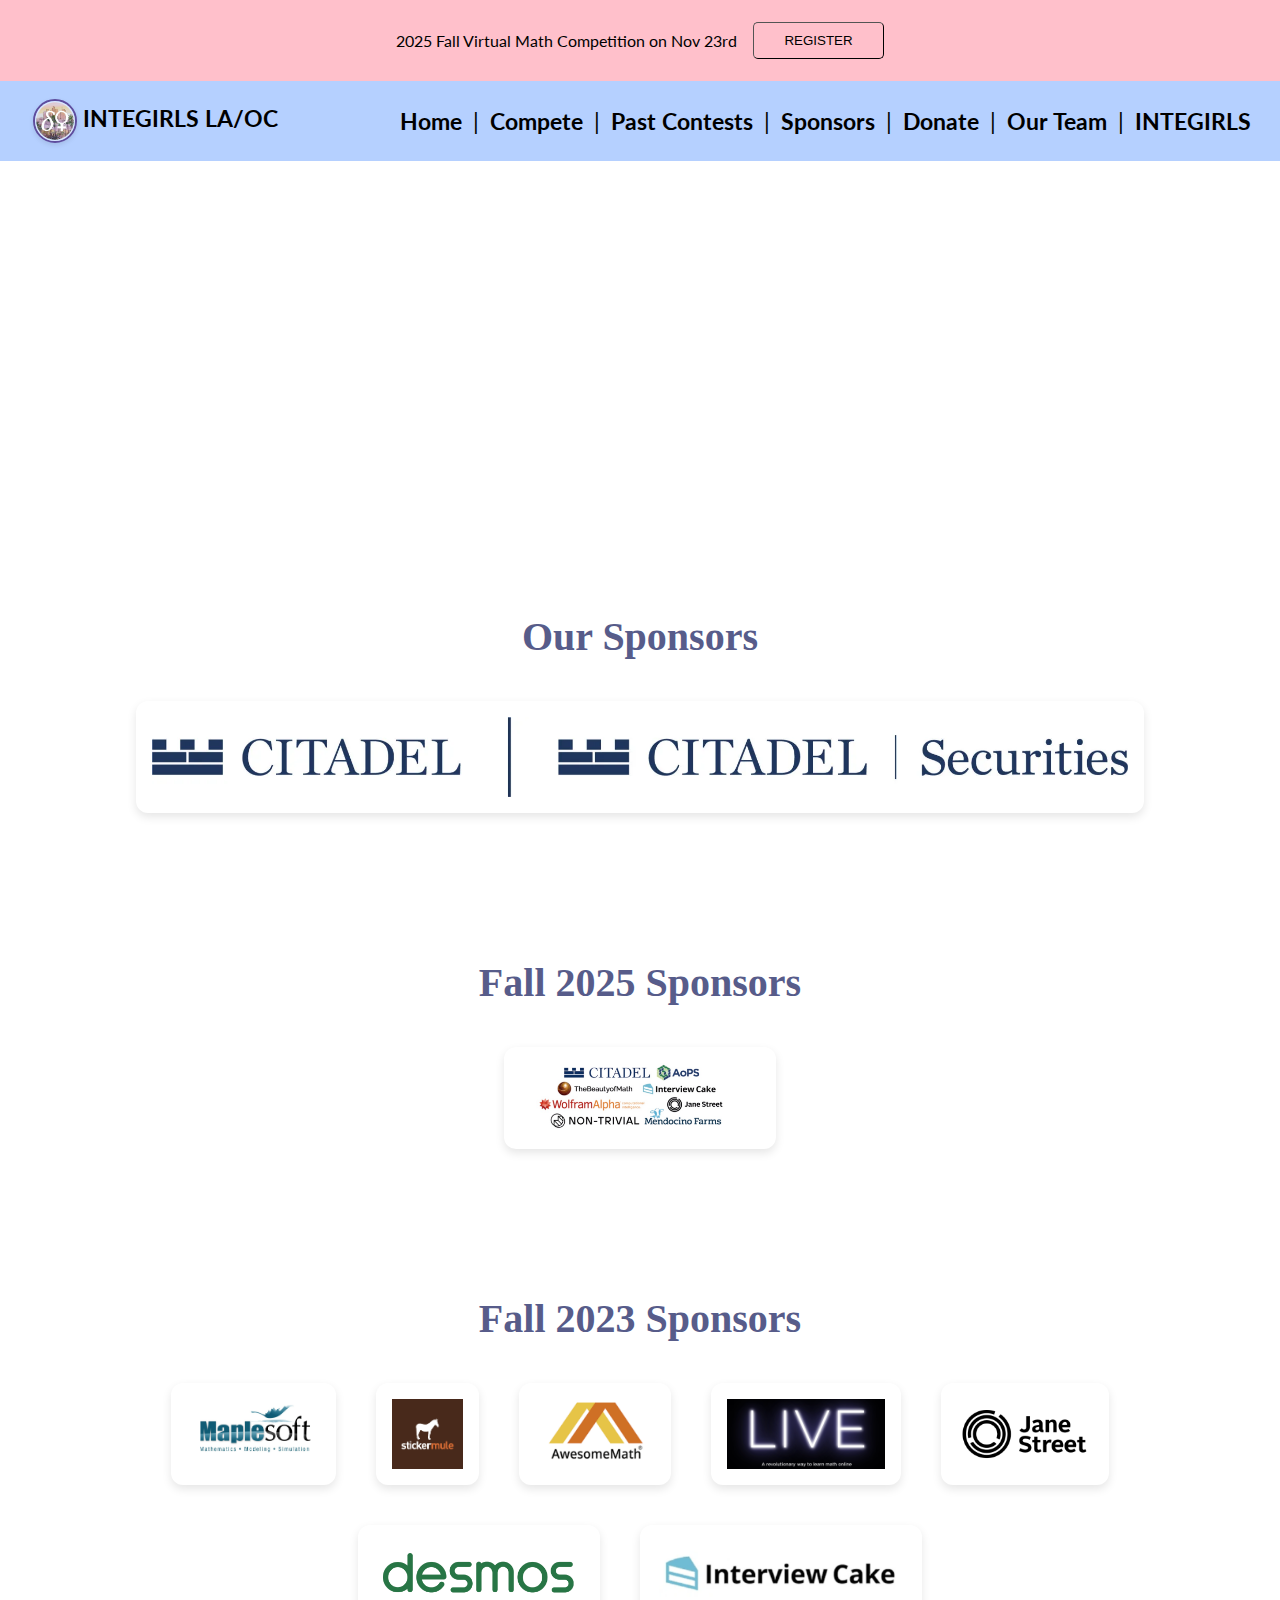
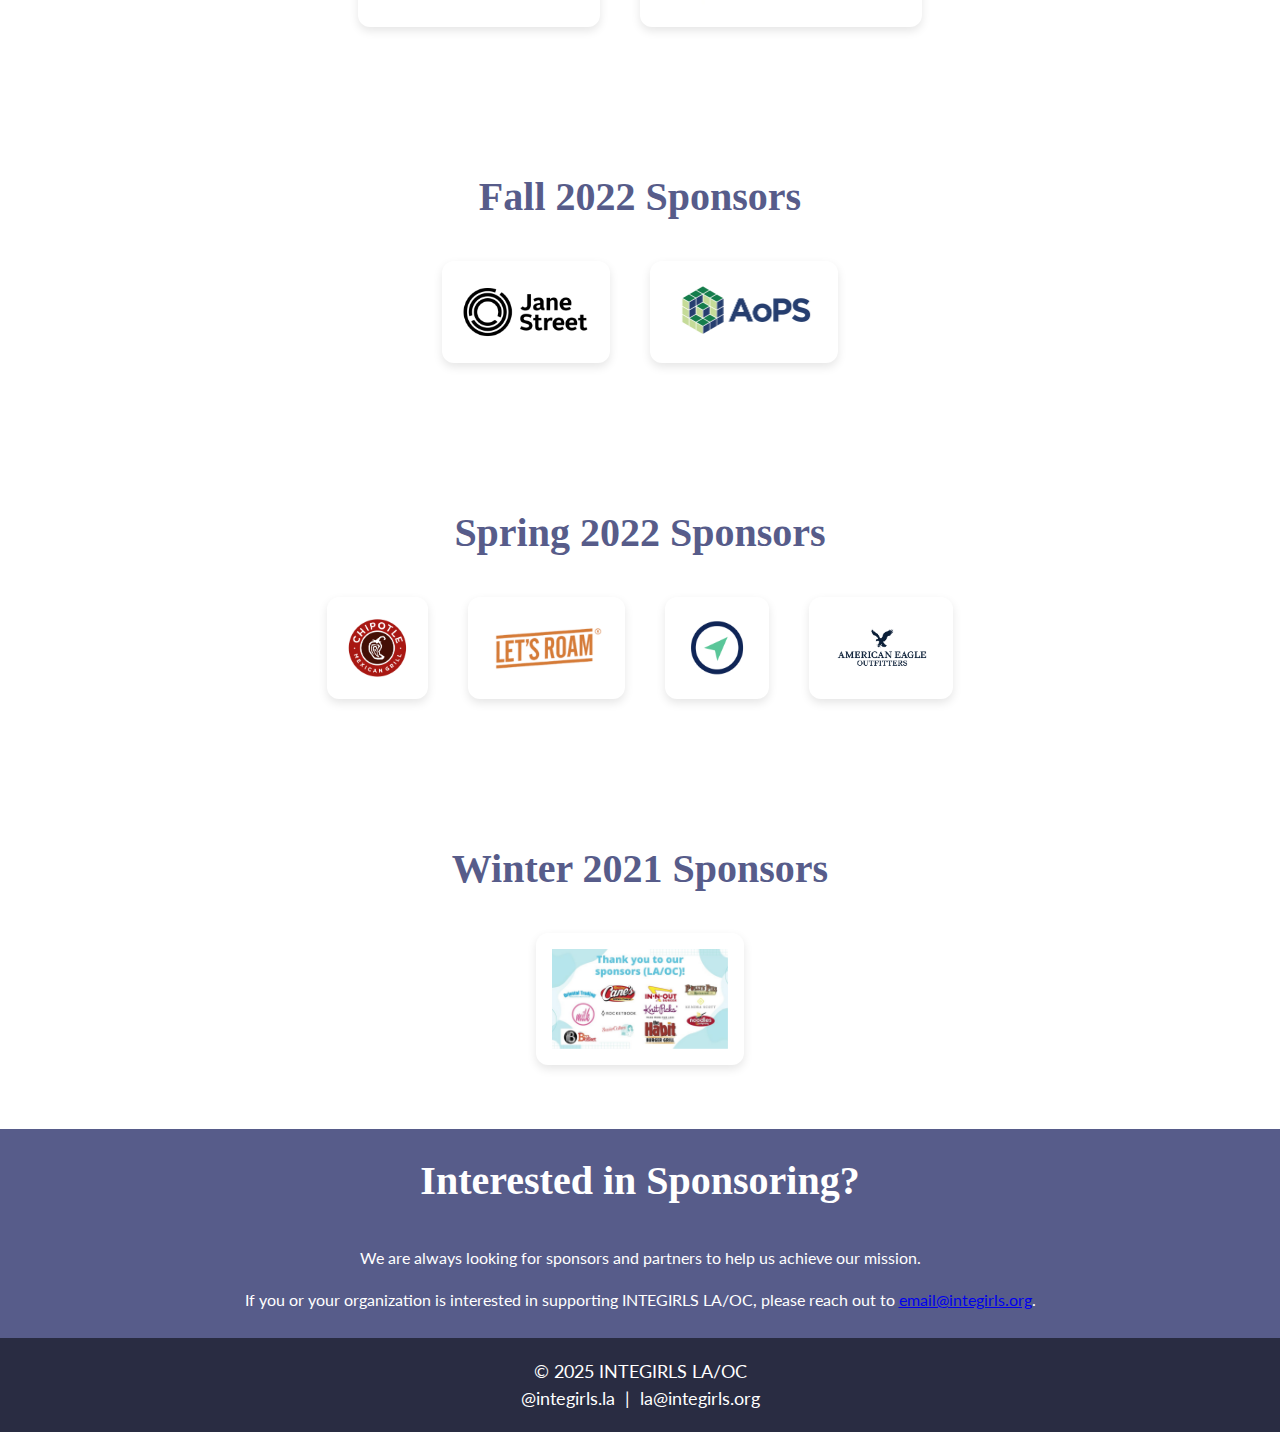
<file: sponsors/index.html>
<!DOCTYPE html>
<html lang = "en">
<head>
    <title>INTEGIRLS LA/OC</title>
    <meta charset="UTF-8">
    <meta name="viewport" content="width=device-width, initial-scale=1">
    <!--<link rel="icon" type="image/x-icon" href="../header-footer/ig_logo.jpg">-->
    <link rel="icon" type="image/png" href="../header-footer/favicon.ico">
    <link rel="stylesheet" href="../index-style.css">
    <link rel="stylesheet" href="sponsors-style.css">
    <link rel="preconnect" href="https://fonts.googleapis.com">
    <link rel="preconnect" href="https://fonts.gstatic.com" crossorigin>
    <link rel="stylesheet" href="https://fonts.googleapis.com/css2?family=Lato:wght@400;700&family=Montserrat:wght@600;700&display=swap">
</head>
<body>
    <!--Announcement bar-->
    <div id="announcement-placeholder">
        <script>
            fetch("../announcement/announcement.html")
            .then(response => response.text())
            .then(data => {
            document.getElementById("announcement-placeholder").innerHTML = data;
            });
        </script>
    </div>
    <div class="main-body">
        <!-- Header -->
        <div class="top-bar">
            <table style="width: 100%;">
                <tr>
                    <td style="text-align: left;">
                        <span style="line-height: 1"><b>  </b></span>
                        <img src="../header-footer/ig_logo.jpg" alt="Logo" class="header-logo">
                        <span style="line-height: 1"><b>INTEGIRLS LA/OC</b></span>
                    </td>
                    <td style="text-align: right;">
                        <a href="../">Home</a> |
                        <a href="../compete">Compete</a> |
                        <a href="../pastcontests">Past Contests</a> |
                        <a href="/">Sponsors</a> |
                        <a href="../donate">Donate</a> |
                        <a href="../team">Our Team</a> |
                        <a href="https://www.integirls.org/"  target="_blank">INTEGIRLS</a>
                    </td>
                </tr>
            </table>
        </div>

        <main>
            <section class="hero">
                <h1 class="fade-in">Sponsors</h1>
            </section>

            <section class="sponsor-section platinum">
                <h2>Our Sponsors</h2>
                <div class="sponsor-grid">
                    <a href="https://www.citadel.com/" target="_blank" class="sponsor-logo" style="height:80px;">
                        <img src="sponsor-images\\citadel.png" alt="Citadel">
                    </a>
                    <!-- add more gold sponsors -->
                </div>
            </section>

            <section class="sponsor-section platinum">
                <h2>Fall 2025 Sponsors</h2>
                <div class="sponsor-grid">
                    <a target="_blank" class="sponsor-logo" style="height:70px;">
                        <img src="sponsor-images\\Fall 2025 Sponsors.jpeg" alt="Fall 2025 Sponsors">
                    </a>
                </div>
            </section>

            <section class="sponsor-section platinum">
                <h2>Fall 2023 Sponsors</h2>
                <div class="sponsor-grid">
                    <a href="https://www.maplesoft.com/" target="_blank" class="sponsor-logo" style="height:70px;">
                        <img src="sponsor-images\\maplesoft_logo.png" alt="Citadel">
                    </a>
                    <a href="https://www.stickermule.com/" target="_blank" class="sponsor-logo" style="height:70px;">
                        <img src="sponsor-images\\stickermule_logo_logo.png" alt="stickermule">
                    </a>
                    <a href="https://www.awesomemath.org/" target="_blank" class="sponsor-logo" style="height:70px;">
                        <img src="sponsor-images\\awesomemath_logo.png" alt="AwesomeMath">
                    </a>
                    <a href="https://poshenloh.com/" target="_blank" class="sponsor-logo" style="height:70px;">
                        <img src="sponsor-images\\poshen_logo.png" alt="Poshen">
                    </a>   
                        <a href="https://www.janestreet.com/" target="_blank" class="sponsor-logo" style="height:70px;">
                        <img src="sponsor-images\\janestreet_logo.png" alt="Jane Street">
                    </a>   
                    <a href="https://www.desmos.com/" target="_blank" class="sponsor-logo" style="height:70px;">
                        <img src="sponsor-images\\desmos_logo.png" alt="Desmos">
                    </a>      
                    <a href="https://www.interviewcake.com/" target="_blank" class="sponsor-logo" style="height:70px;">
                        <img src="sponsor-images\\interviewcake_logo_logo.png" alt="Interview Cake">
                    </a>    
            </section>

            <section class="sponsor-section platinum">
                <h2>Fall 2022 Sponsors</h2>
                <div class="sponsor-grid">
                    <a href="https://www.janestreet.com/" target="_blank" class="sponsor-logo" style="height:70px;">
                        <img src="sponsor-images\\janestreet_logo.png" alt="Jane Street">
                    </a>
                    <a href="https://artofproblemsolving.com/" target="_blank" class="sponsor-logo" style="height:70px;">
                        <img src="sponsor-images\\aops_logo.png" alt="AoPs">
                    </a>
                </div>
            </section>

            <section class="sponsor-section platinum">
                <h2>Spring 2022 Sponsors</h2>
                <div class="sponsor-grid">
                    <a href="https://www.chipotle.com/" target="_blank" class="sponsor-logo" style="height:70px;">
                        <img src="sponsor-images\\chipotle_logo_logo.png" alt="Chipotle">
                    </a>
                    <a href="https://www.letsroam.com/" target="_blank" class="sponsor-logo" style="height:70px;">
                        <img src="sponsor-images\\letsroam_logo.png" alt="Let's Roam">
                    </a>
                    <a href="https://www.collegeadvisor.com/" target="_blank" class="sponsor-logo" style="height:70px;">
                        <img src="sponsor-images\\collegeadvisor_logo.png" alt="College Advisor">
                    </a>
                    <a href="https://www.ae.com/us/en" target="_blank" class="sponsor-logo" style="height:70px;">
                        <img src="sponsor-images\\americaneagle_logo_logo.png" alt="American Eagle">
                    </a>
                </div>
            </section>

            <section class="sponsor-section platinum">
                <h2>Winter 2021 Sponsors</h2>
                <div class="sponsor-grid">
                    <a href="https://www.citadel.com/" target="_blank" class="sponsor-logo" style="height:100px;">
                        <img src="sponsor-images\\winter_2021.png" alt="Winter 2021 Sponsors">
                    </a>
                </div>
            </section>

            <section class="sponsor-section contact">
                <h2>Interested in Sponsoring?</h2>
                <p>We are always looking for sponsors and partners to help us achieve our mission.</p>
                <p>If you or your organization is interested in supporting INTEGIRLS LA/OC, please reach out to <a href="mailto:email@integirls.org">email@integirls.org</a>.</p>
            </section>
        </main>

        <!-- Footer -->
        <div class="footer">
            <div>© 2025 INTEGIRLS LA/OC</div>
            <div>
                <a href="https://www.instagram.com/integirls.la" target="_blank">@integirls.la</a> |
                <a href="mailto:la@integirls.org">la@integirls.org</a>
            </div>
        </div>
    </div>
</body>
</html>
</file>
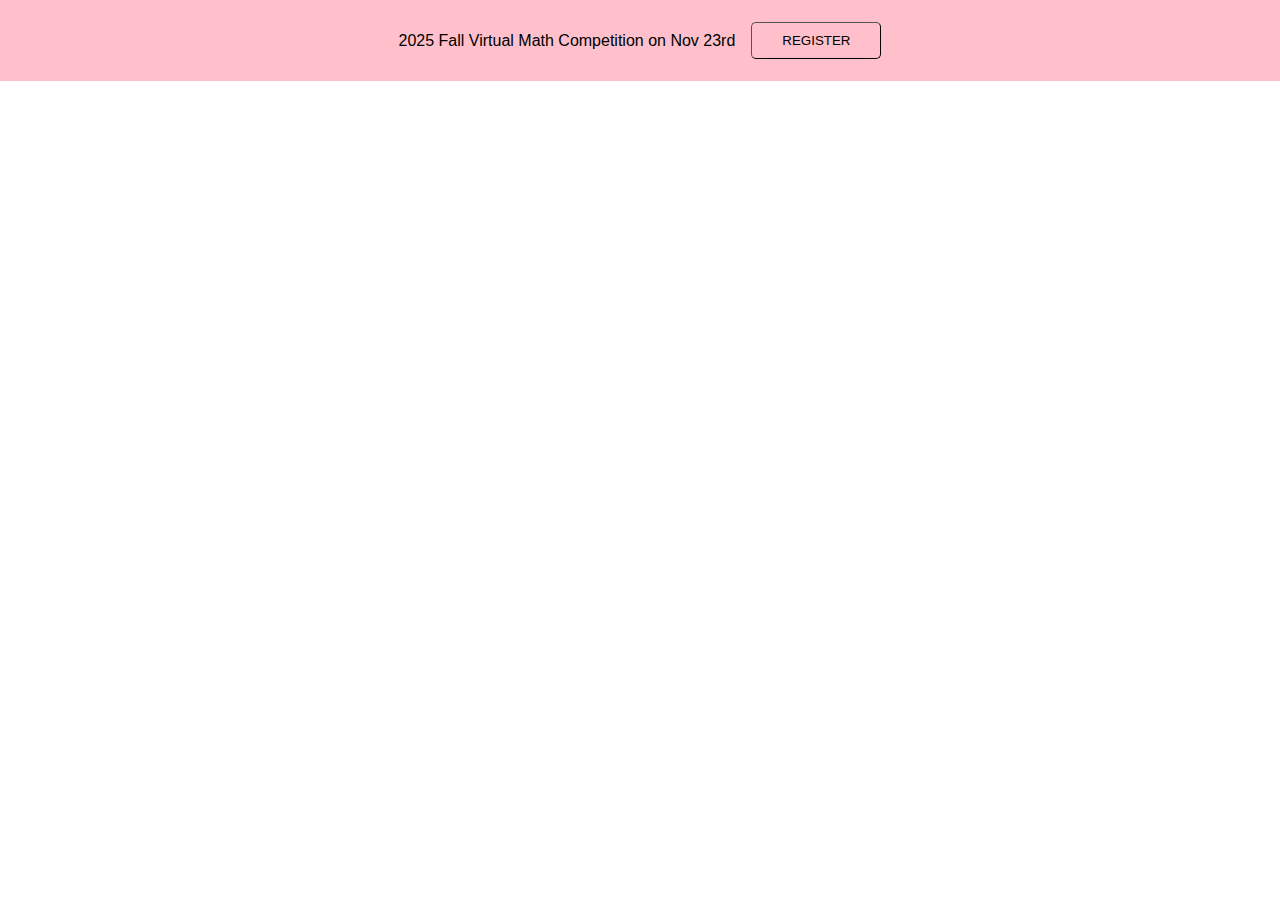
<file: announcement/announcement.html>
<!-- announcement bar will always be at the top so if you want to remove it, you have to remove the code from every single file
    which is quite the work, so i'd recommend u just put placeholder text and then remove the button if u have no link
    comment the button code by doing (cmd + /) or (ctrl + /)
-->

<!DOCTYPE html>
<html lang="en">
<head>
    <meta charset="UTF-8">
    <meta name="viewport" content="width=device-width, initial-scale=1">
    <title>Donate</title>
    <style>
        :root {
            --primary-color: #5e4d9e;
            --dark-color: #2c1b2d;
            --light-color: #C69AA4;
            --notsolight-color: #B58A94;
            --white-color: #ffffff;
            --header-font: 'Montserrat', sans-serif;
            --body-font: 'Lato', sans-serif;
            margin: 0 auto;
            padding: 0 0px;
        }
        
        body {
            margin: 0;
            font-family: var(--body-font);
        }

        .announcement {
            position: fixed;
            width: 100%;
            display: flex;
            justify-content: center;
            gap: 1rem;
            align-items: center;
            height: 9vh;
            text-align: center;
            background-color: pink; /* changes the color of the header box */
            z-index: 9999;
        }

        .announcement span {
            color: black;
            margin: 0;
            padding: 0;
        }

        .announcement button {
            padding: 10px 30px;
            background-color: pink; /* changes the color of the button */
            color: black; /* changes the color of the text inside the button */
            border-radius: 5px;
            border-width: 1px;
            cursor: pointer;
        }
    </style>
</head>
<body>

    <div class="announcement">
        <span>
            2025 Fall Virtual Math Competition on Nov 23rd
        </span>
        <!-- insert the link of whatever you want the button to lead to, like a competition registration form -->
        <a href="https://docs.google.com/forms/d/e/1FAIpQLSdY1HJECJLNvhqYPu21M5RD-ClQ_DAelURuhwPdj5CUDjdkQw/viewform">
            <button>REGISTER</button>
        </a>
    </div>
</body>
</html>
</file>
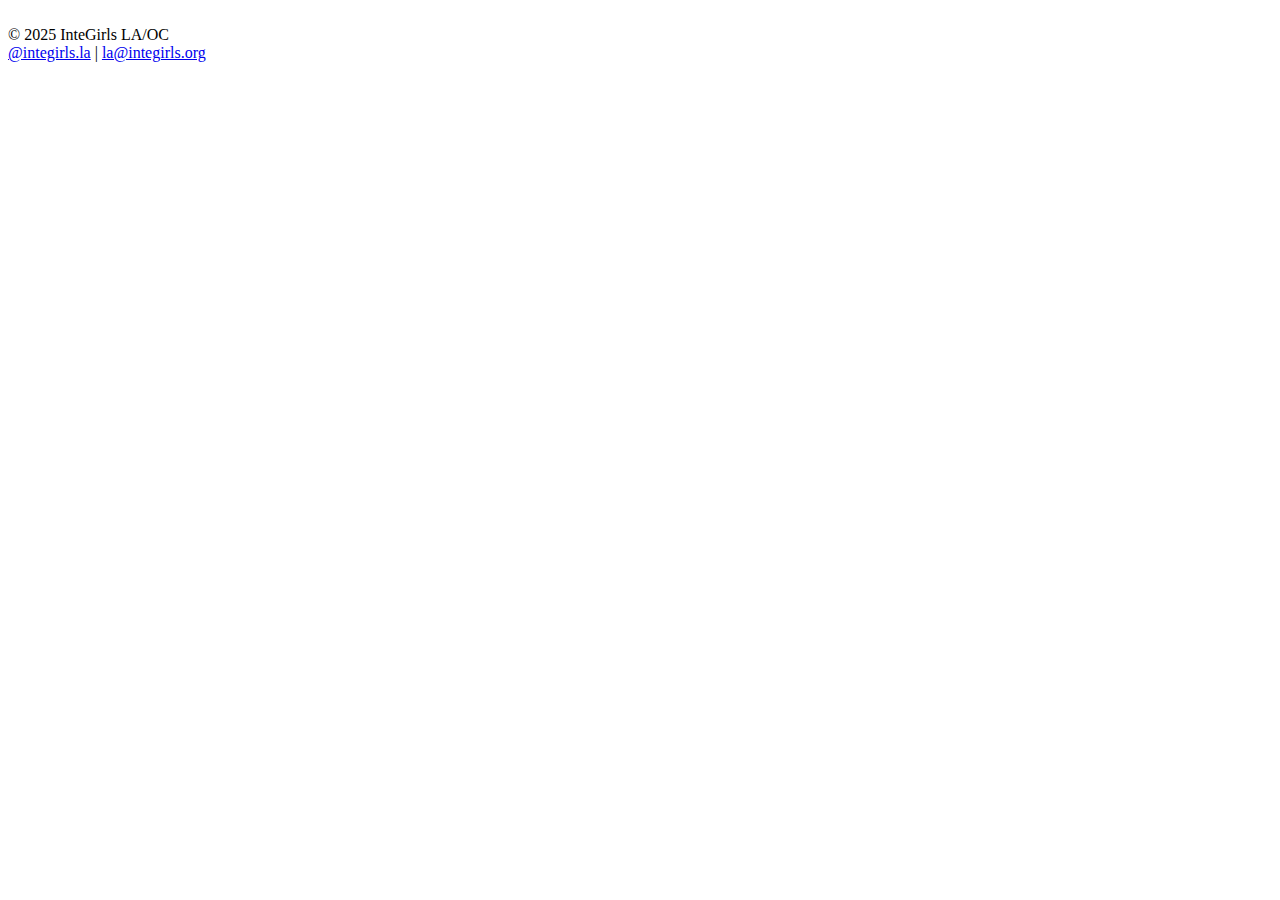
<file: header-footer/footer.html>
<html>
<div class="footer">
  <br>
  © 2025 InteGirls LA/OC
  <br>
  <a href="https://www.instagram.com/integirls.la" target="_blank">@integirls.la</a> |
  <a href="mailto:la@integirls.org">la@integirls.org</a>
</div>
</html>
</file>
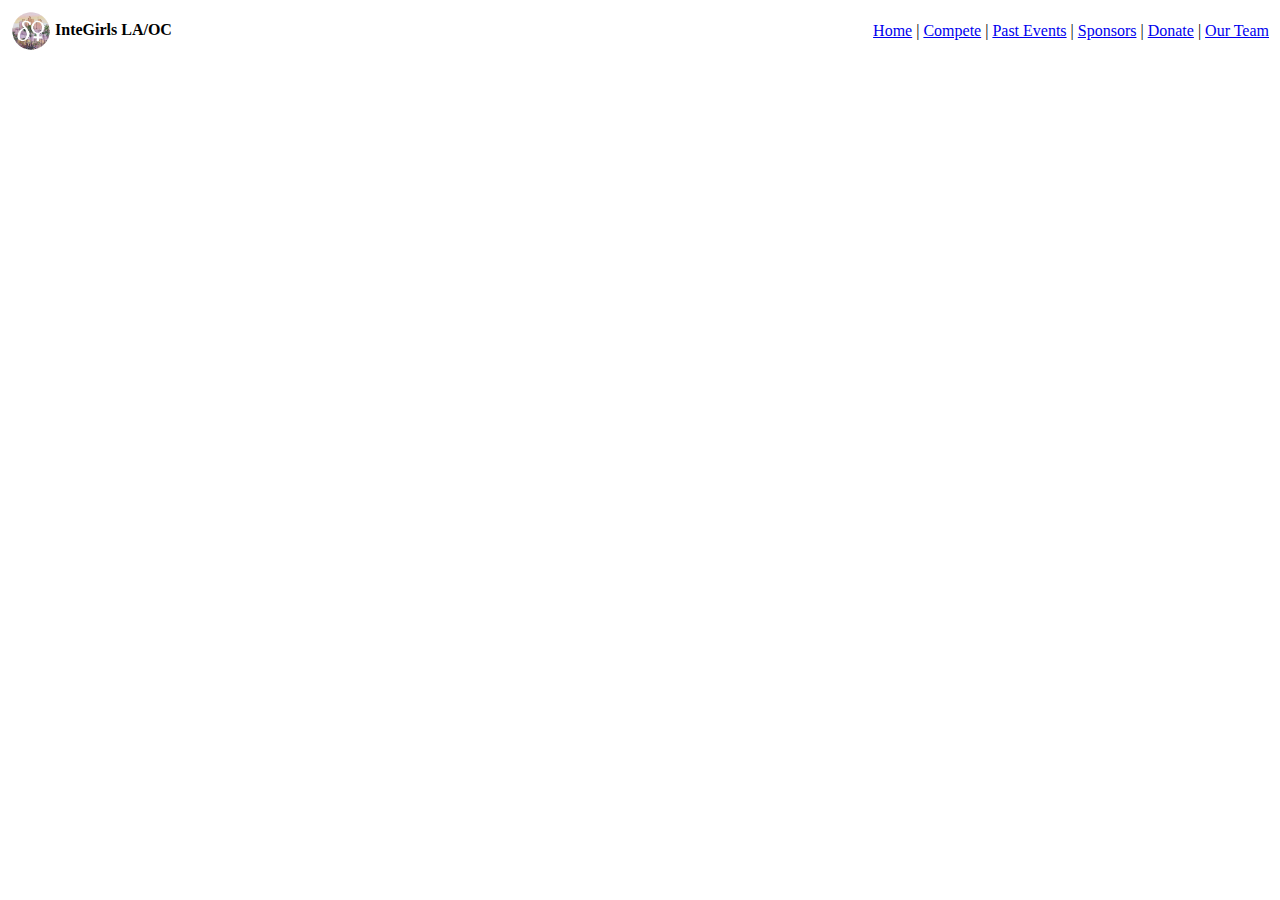
<file: header-footer/header.html>
<html>
<div class="top-bar">

      <table style="width: 100%;">
      <tr>
        <td style="text-align: left;">
          <span  style="line-height: 1 "><b>  </b></span>
          <img src="ig_logo.jpg" alt="Logo" height="40" style="vertical-align: middle;">
          <span  style="line-height: 1 "><b>InteGirls LA/OC</b></span>
        </td>
        <td style="text-align: right;">
          <a href="#" onclick="loadContent('home.html')">Home</a> |
          <a href="#" onclick="loadContent('compete/compete.html')">Compete</a> |
          <a href="#" onclick="loadContent('past-events.html')">Past Events</a> |
          <a href="#" onclick="loadContent('sponsors/sponsors.html')">Sponsors</a> |
          <a href="#" onclick="loadContent('donate/donate.html')">Donate</a> |
          <a href="#" onclick="loadContent('about/about.html')">Our Team  </a>
        </td>
      </tr>
    </table>
</div>
</html>
</file>
<file: index-style.css>
/* Part of the following is from the about section (global css):*/
:root {
    --primary-color: #b3b6c4;
    --dark-color: #1b1c2d;
    --light-color: #bcdbf6;
    --notsolight-color: #90a8e2;
    --white-color: #ffffff;
    --header-font: 'Playfair Display', serif;
    --body-font: 'Lato', sans-serif;
    --blue-color: #575c8a;
    margin: 0 auto;
    padding: 0 0px;
}

/* body styles */
body {
    font-family: var(--body-font);
    background-color: var(--white-color);
    margin: 0;
    color: var(--dark-color);
    line-height: 1.6;
    overscroll-behavior: none;
}

.main-body {
    padding-top: 9vh;
}

/* heading styles */
h1, h2, h3, h4 {
    font-family:'Playfair Display', serif;
    font-weight: 700;
    margin: 10px 0 0 0; /* maybe this could be changed elsewhere? */
}

h1 {
    font-size: 6rem;
}

h2, h3 {
    font-size: 2rem;
}

h4 {
    font-size: 1.5rem;
    text-align: left;
}

p{
    font-size: 1rem;
}

/*homepage css:*/
.hero {
    background-image: url('https://i.ibb.co/Mk4nLxQb/aerial-shot-downtown-los-angeles-night.jpg'); /* replace with your chapter's background image */
    background-size: cover;
    background-position: center;
    background-attachment: fixed; /* allows the background image to stay fixed while scrolling */
    height: 100vh;
    margin: 0;
    text-align: center;
    display: flex;
    align-items: center;
    justify-content: center;
    color: var(--white-color);
}

.mission{
    background-color: #575c8a;
    text-align: center;
    padding: 10px 80px;
    color: #ebecf5
}

.faq{
    background-color: #575c8a;
    text-align: center;
    padding: 10px 80px;
    color: #ebecf5
}

.long-announcement {
    background-color: var(--white-color);
    text-align: center;
    padding: 10px 80px;
}

/* animating fade-in title */
.fade-in {
  opacity: 0;
  transform: translateY(20px);
  animation: fadeUp 1s ease-out forwards;
}

@keyframes fadeUp {
  to {
    opacity: 1;
    transform: translateY(0);
  }
}

/* Header styles */
.top-bar {
    position: fixed;
    width: 96%;
    z-index: 9999;
    height: 80px;
    background: #b5d0ff;
    font-size: 23px;
    color: black;
    display: flex;
    justify-content: space-between;
    align-items: center;
    padding: 0 30px;
}

/* Logo styling for circular appearance */
.header-logo {
    width: 40px;
    height: 40px;
    border-radius: 50%;
    object-fit: cover;
    vertical-align: middle;
    border: 2px solid var(--primary-color);
    box-shadow: 0 2px 5px rgba(0, 0, 0, 0.1);
}

.top-bar a {
    color: black;
    text-decoration: none;
    margin: 0 5px;
    font-weight: bold;
}

.top-bar a:hover {
    text-decoration: underline;
}

/* Footer styles */
.footer {
    background: #292c42;
    padding: 20px 10px;
    text-align: center;
    font-size: 18px;
    color: white;
    line-height: 1.5;
    min-height: 80px;
    display: flex;
    align-items: center;
    justify-content: center;
    flex-direction: column;
    box-sizing: border-box;
    width: 100%;
}

.footer a {
    color: var(--white-color);
    text-decoration: none;
    margin: 0 5px;
}

.footer a:hover {
    color: var(--notsolight-color);
}
</file>
<file: compete/compete-style.css>
@charset "utf-8";
/* CSS Document */

/* compete css: */
body {
    margin: 30px;
    overscroll-behavior: none;
}

.main-body {
    padding-top: 9vh;
}

/* body styles */
body {
    font-family: var(--body-font);
    background-color: var(--white-color);
    margin: 120px;
    color: var(--dark-color);
    line-height: 1.6;
}

/* heading styles */
h1, h2, h3 {
    font-family: "Playfair Display", serif;
    font-weight: 700;
    margin: 10px 0 0 0; /* maybe this could be changed elsewhere? */
}

h1 {
	font-size: 40px;
	font-family: 'Playfair Display', serif;
	color: var(--dark-color);
	text-align:center
}



h2, h3 {
    font-size: 2rem;
}

p{
	font-size: 16px;
}


.upcoming h2 {
	font-family: 'Playfair Display', serif;
	
	font-size: 40px
}
.upcoming h1 {
	font-family: 'Playfair Display', serif;
	font-size: 60px
}




.container {
  width: 100%;
  padding-bottom: 100px;
  padding-top: 70px;

  display: flex;
  flex-wrap: wrap; 
  justify-content:space-around;      
  gap: 20px;
}

.left_box {
  width: 680px;
}

.right_box {
  width: 500px;
}

.form_box {
  width: 100%;      
  display: flex;
  justify-content: center;
  margin-top: 40px;
}



.p1 {
	font-family: 'Playfair Display', serif;
	font-size: 36px;
	color: #575c8a;
}
.p5 {
	font-family: 'Lato', sans-serif;
		font-size: 26px;
	color: #575c8a;
}
.p2 {
	font-family: 'Lato', sans-serif;
	font-size: 22px;
}
.p3 {
	font-size: 22px;
	color: #575c8a;
}

.faq {
    margin: 0px 30px 30px 30px;
}


.custom-button {
	background-color: #575c8a;
	color: white;
	padding: 10px 20px;
	border: none;
	cursor: pointer;
	width: 400px;
	text-align:center;
	font-size:20px;
	display: block;
	margin: 0 auto;
}

.custom-button:hover {
background-color: #34385f;
}




.slider {
    position: relative;
    width: 100%;
    max-width: 1100px;
    margin: auto;
    overflow: hidden;
}


.slider-wrapper {
    display: flex;
    transition: transform 0.3s ease-in-out;
}


.slide {
    min-width: 100%;
    box-sizing: border-box;
}


.slider img {
    width: 100%;
    display: block;
}


button.prev, button.next {

    position: absolute;


    top: 50%;


    transform: translateY(-50%);


    background-color: rgba(0, 0, 0, 0.5);


    color: white;


    border: none;


    padding: 10px;


    cursor: pointer;


}


button.prev {


    left: 10px;


}


button.next {


    right: 10px;

}


/*homepage css:*/
.hero {
    background-image: url('https://i.ibb.co/Mk4nLxQb/aerial-shot-downtown-los-angeles-night.jpg'); /* replace with your chapter's background image */
    background-size: cover;
    background-position: center;
    background-attachment: fixed; /* allows the background image to stay fixed while scrolling */
    height: 50vh;
    margin: 0;
    text-align: center;
    display: flex;
    align-items: center;
    justify-content: center;
    color: var(--white-color);
}



/* Part of the following is from the about section (global css):*/
:root {
    --primary-color: #5e4d9e;
    --dark-color: #2c1b2d;
    --light-color: #955b68;
    --white-color: #ffffff;
    --header-font: 'Playfair Display', serif;
    --body-font: 'Lato', sans-serif;
    margin: 0 auto;
    padding: 0 0px;
}

/* body styles */
body {
    font-family: var(--body-font);
    background-color: var(--white-color);
    margin: 0;
    color: var(--dark-color);
    line-height: 1.6;
}

/* heading styles */
h1, h2, h3 {
    font-family: var(--header-font);
    font-weight: 700;
    margin: 10px 0 0 0; /* maybe this could be changed elsewhere? */
}

h1 {
    font-size: 6rem;
}

h2, h3 {
    font-size: 2rem;
}

p{
    font-size: 1rem;
}

.mission{
    background-color: var(--light-color);
    text-align: center;
    padding: 10px 80px;
}

.long-announcement {
    background-color: var(--white-color);
    text-align: center;
    padding: 10px 80px;
}

/* animating fade-in title */
.fade-in {
  opacity: 0;
  transform: translateY(20px);
  animation: fadeUp 1s ease-out forwards;
  font-family: 'Playfair Display', serif;
  color: var(--white-color);
}

@keyframes fadeUp {
  to {
    opacity: 1;
    transform: translateY(0);
  }
}
</file>
<file: donate/donate-style.css>
/* donate css: */
:root {
    --primary-color: #5e4d9e;
    --dark-color: #2c1b2d;
    --light-color: #C69AA4;
    --notsolight-color: #B58A94;
    --white-color: #ffffff;
    --header-font: 'Montserrat', sans-serif;
    --body-font: 'Lato', sans-serif;
    margin: 0 auto;
    padding: 0 0px;
}

body {
    font-family: var(--body-font);
    background-color: var(--white-color);
    margin: 0;
    color: var(--dark-color);
    line-height: 1.6;
    overscroll-behavior: none;
}

main-body {
    padding-top: 9vh;
}

.donate-hero {
    background-image: url('https://i.ibb.co/Mk4nLxQb/aerial-shot-downtown-los-angeles-night.jpg'); /* insert a link of your chosen image! */
    background-size: cover;
    background-position: center;
    background-attachment: fixed;
    height: 50vh;
    margin: 0;
    text-align: center;
    display: flex;
    align-items: center;
    justify-content: center;
    font-family: 'Playfair Display', serif;
    color: white; /* this changes the color of the "donate" text */
    font-size: 4rem;
}

h1 {
    font-family: 'Playfair Display',serif;
}

p {
    margin: 20px 150px 20px 150px;
    text-align: center; 
}

#red-text {
    color: ''; /* changes the color of the "all donations are..." text */
    font-size: 1.2rem;
}

.large-text {
    font-size: 1.5rem;
}

.small-text {
    font-size: 1.2rem;
}
</file>
<file: pastcontests/pastcontests-style.css>
/* Part of the following is from the about section :*/
/* Taken from index css (global css):*/

:root {
    --primary-color: #575c8a;
    --dark-color: #2c1b2d;
    --light-color: #955b68;
    --white-color: #ffffff;
    --header-font: 'Montserrat', sans-serif;
    --body-font: 'Lato', sans-serif;
    margin: 0 auto;
    padding: 0 0px;
}

/* body styles */
body {
    font-family: var(--body-font);
    background-color: var(--white-color);
    margin: 0;
    color: var(--dark-color);
    line-height: 1.6;
    overscroll-behavior: none;
}

main-body {
    padding-top: 9vh;
}

/* heading styles */
h1, h2, h3 {
    font-family: var(--header-font);
    font-weight: 700;
    margin: 10px 0 0 0; /* maybe this could be changed elsewhere? */
}

h1 {
    font-size: 6rem;
}

h2, h3 {
    font-size: 2rem;
}

p{
    font-size: 1rem;
}

/*homepage css:*/
.hero {
    background-image: url('https://i.ibb.co/Mk4nLxQb/aerial-shot-downtown-los-angeles-night.jpg'); /* replace with your chapter's background image */
    background-size: cover;
    background-position: center;
    background-attachment: fixed; /* allows the background image to stay fixed while scrolling */
    height: 50vh;
    margin: 0;
    text-align: center;
    display: flex;
    align-items: center;
    justify-content: center;
    color: var(--dark-color);
}

/* animating fade-in title */
.fade-in {
  opacity: 0;
  transform: translateY(20px);
  animation: fadeUp 1s ease-out forwards;
  font-family: 'Playfair Display', serif;
  color: white;
}

@keyframes fadeUp {
  to {
    opacity: 1;
    transform: translateY(0);
  }
}

/* Contest Container Layout */
.contest-container {
    display: flex;
    max-width: 1000px;
    margin: 2rem auto;
    padding: 0 2rem;
    gap: 2rem;
}

/* Vertical Subnav Styles */
.year-subnav {
    flex: 0 0 250px;
    background-color: #f8f9fa;
    border-radius: 8px;
    padding: 1.5rem;
    height: fit-content;
    position: sticky;
    top: 2rem;
    box-shadow: 0 2px 10px rgba(0, 0, 0, 0.1);
}

.year-subnav h3 {
    color: #575c8a;
    margin-bottom: 1rem;
    font-size: 1.5rem;
    border-bottom: 2px solid #575c8a;
    padding-bottom: 0.5rem;
}

.year-list {
    list-style: none;
    padding: 0;
    margin: 0;
}

.year-list li {
    margin-bottom: 0.5rem;
}

.year-link {
    display: block;
    padding: 0.75rem 1rem;
    color: var(--dark-color);
    text-decoration: none;
    border-radius: 6px;
    transition: all 0.3s ease;
    font-weight: 500;
    border-left: 3px solid transparent;
}

.year-link:hover {
    background-color: #575c8a;
    color: var(--white-color);
    border-left-color: var(--light-color);
    transform: translateX(5px);
}

.year-link.active {
    background-color: #575c8a;
    color: var(--white-color);
    border-left-color: var(--light-color);
    font-weight: 600;
}

/* Contest Content Area */
.contest-content {
    flex: 1;
    padding: 1rem;
}

.contest-imgs img {
    max-width: 100%;
    height: auto;
    display: block;
    margin: 0 auto 1rem;
}

/* Default content styling */
.default-content {
    text-align: center;
    padding: 3rem 2rem;
    color: var(--dark-color);
    font-style: italic;
    opacity: 0.8;
}

.default-content p {
    font-size: 1.2rem;
    margin: 0;
}

.year-content {
    display: none;
    animation: fadeIn 0.5s ease-in;
}

.year-content.active {
    display: block;
}

.year-content h2 {
    color: #575c8a;
    margin-bottom: 1rem;
    border-bottom: 1px solid #e0e0e0;
    padding-bottom: 0.5rem;
}

.year-content p {
    line-height: 1.8;
    color: var(--dark-color);
    margin-bottom: 1rem;
}


@keyframes fadeIn {
    from {
        opacity: 0;
        transform: translateY(10px);
    }
    to {
        opacity: 1;
        transform: translateY(0);
    }
}

/* Responsive Design */
@media (max-width: 768px) {
    .contest-container {
        flex-direction: column;
        padding: 0 1rem;
    }
    
    .year-subnav {
        flex: none;
        position: static;
        order: -1;
    }
    
    .year-list {
        display: flex;
        overflow-x: auto;
        gap: 0.5rem;
        padding-bottom: 0.5rem;
    }
    
    .year-list li {
        margin-bottom: 0;
        flex-shrink: 0;
    }
    
    .year-link {
        white-space: nowrap;
        min-width: 80px;
        text-align: center;
    }
}
</file>
<file: sponsors/sponsors-style.css>
/* Part of the following is from the about section :*/
/* Taken from index css (global css):*/

:root {
    --primary-color: #5e4d9e;
    --dark-color: #2c1b2d;
    --light-color: #955b68;
    --white-color: #ffffff;
    --header-font: 'Montserrat', sans-serif;
    --body-font: 'Lato', sans-serif;
    margin: 0 auto;
    padding: 0 0px;
}

/* body styles */
body {
    font-family: var(--body-font);
    background-color: var(--white-color);
    margin: 0;
    color: var(--dark-color);
    line-height: 1.6;
    overscroll-behavior: none;
}

.main-body{
    padding-top: 9vh;
}

/* heading styles */
h1, h2, h3 {
    font-family: var(--header-font);
    font-weight: 700;
    margin: 10px 0 0 0; /* maybe this could be changed elsewhere? */
}

h1 {
    font-size: 6rem;
}

h2, h3 {
    font-size: 2rem;
}

p{
    font-size: 1rem;
}

/*homepage css:*/
.hero {
    background-image: url('https://i.ibb.co/Mk4nLxQb/aerial-shot-downtown-los-angeles-night.jpg'); /* replace with your chapter's background image */
    background-size: cover;
    background-position: center;
    background-attachment: fixed; /* allows the background image to stay fixed while scrolling */
    height: 50vh;
    margin: 0;
    text-align: center;
    display: flex;
    align-items: center;
    justify-content: center;
    color: var(--dark-color);
}

/* animating fade-in title */
.fade-in {
  opacity: 0;
  transform: translateY(20px);
  animation: fadeUp 1s ease-out forwards;
  font-family: 'Playfair Display', serif;
  color: white;
}

@keyframes fadeUp {
  to {
    opacity: 1;
    transform: translateY(0);
  }
}

.sponsor-section {
    width: 100vw;
    padding: 4rem 0;
    background-color: var(--white-color);
    box-sizing: border-box;
}

.sponsor-section h2 {
    text-align: center;
    margin-bottom: 2rem;
    font-size: 2.5rem;
    color: var(--blue-color);
    font-family: 'Playfair Display',serif;
}

.sponsor-section.contact h2 {
    color: var(--white-color);
}

.sponsor-section.contact {
    background-color: var(--blue-color);
    text-align: center;
    padding: 10px 80px;
    color: var(--white-color);
}

.sponsor-grid {
    display: flex;
    flex-wrap: wrap;
    justify-content: center;
    align-items: center;
    gap: 40px;
    width: 100%;
    box-sizing: border-box;
    padding: 0 2rem;
}
.sponsor-grid {
    display: flex;
    flex-wrap: wrap;
    justify-content: center;
    align-items: center;
    gap: 40px;
    width: 100%;
    box-sizing: border-box;
    padding: 0 2rem;
}

.sponsor-logo {
    background: #fff;
    padding: 1rem;
    border-radius: 12px;
    box-shadow: 0 4px 10px rgba(0, 0, 0, 0.1);
    transition: transform 0.3s ease-in-out;
    display: flex;
    align-items: center;
    justify-content: center;
}

.sponsor-logo:hover {
    transform: scale(1.05);
}

.sponsor-logo img {
    max-width: 100%;
    max-height: 100%;
    object-fit: contain;
    filter: grayscale(20%);
    transition: filter 0.3s ease;
}

.sponsor-logo:hover img {
    filter: grayscale(0%);
}
/* Responsive adjustments */
@media (max-width: 768px) {
    .sponsor-logo {
        width: 45vw;
        height: auto;
    }
}
</file>
